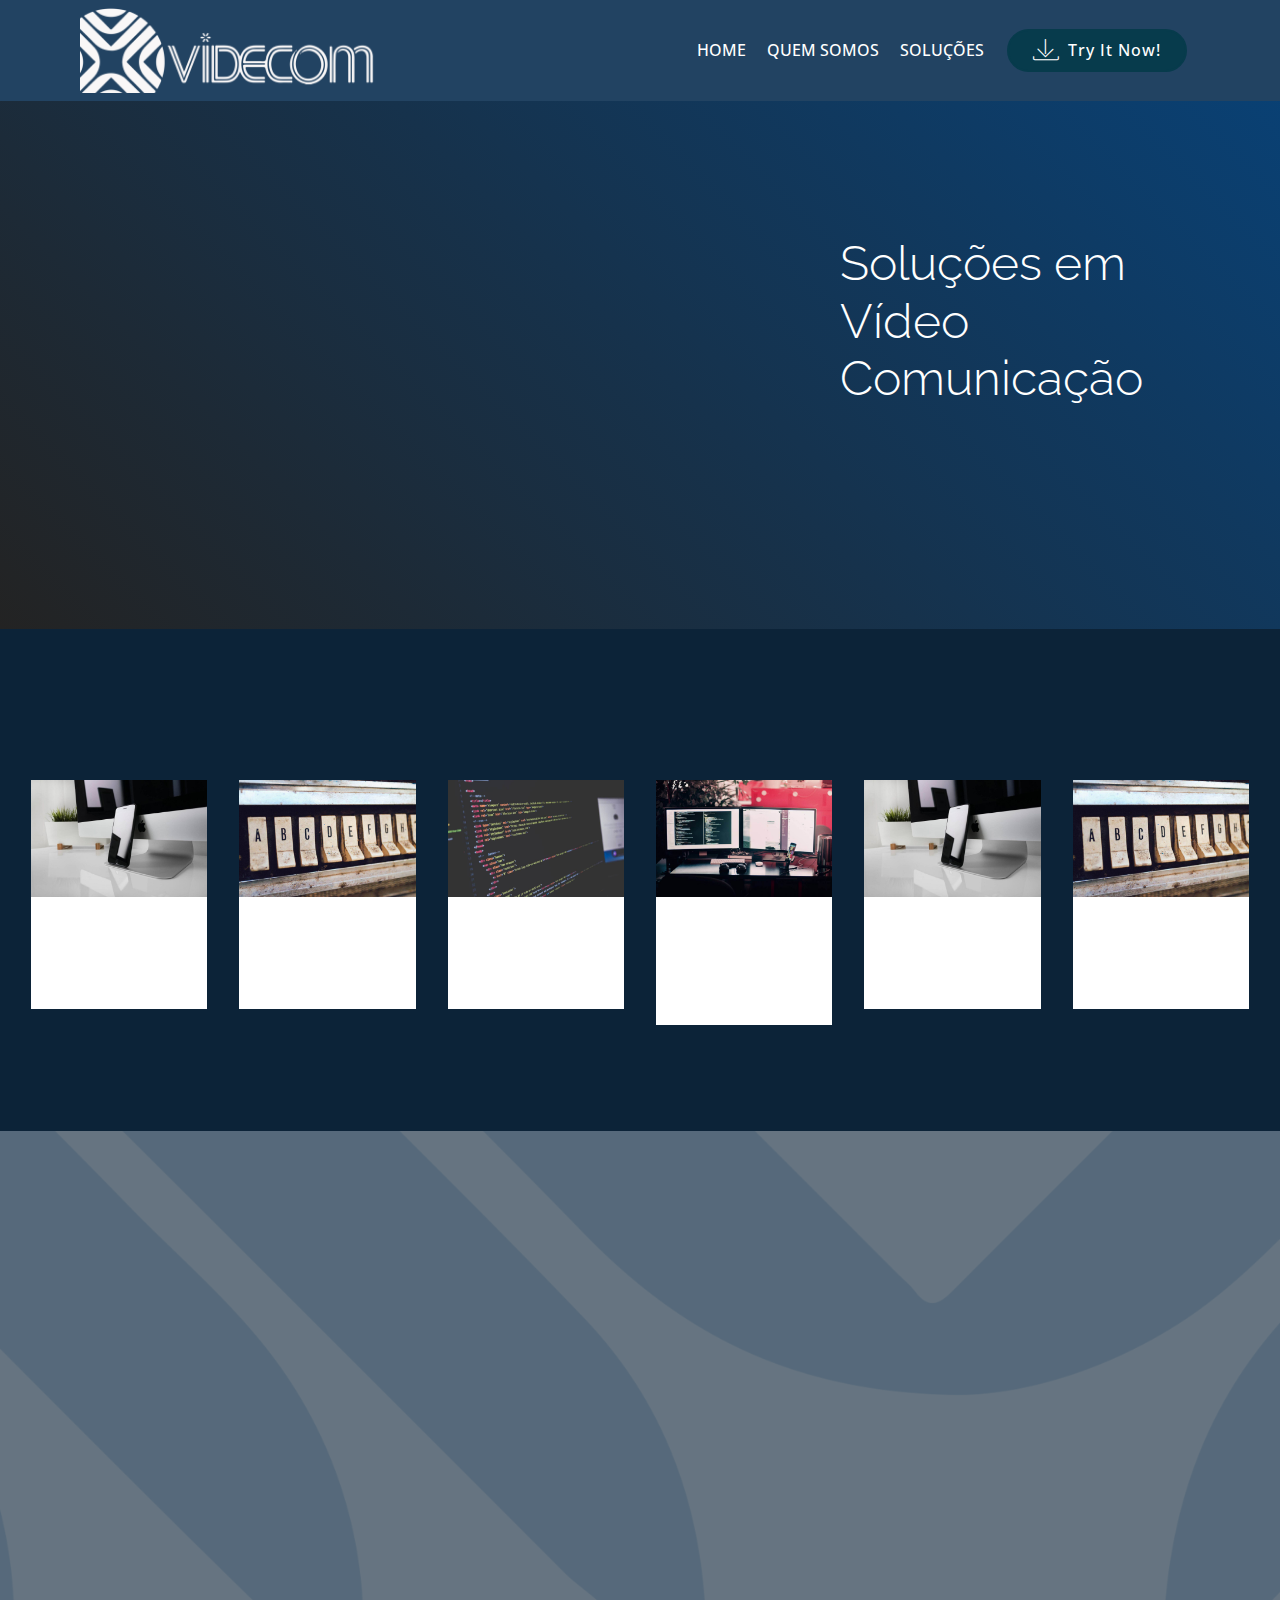
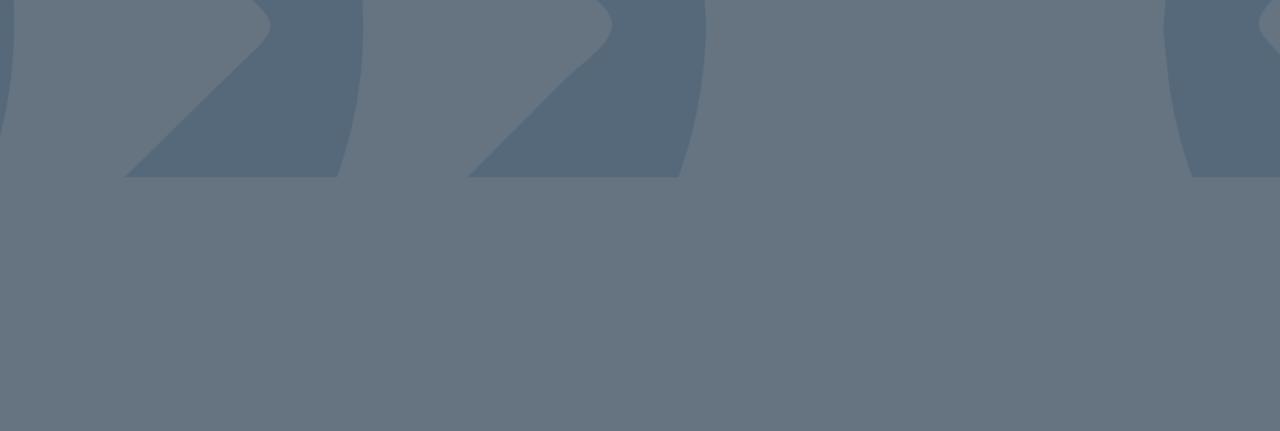
<file: index.html>
<!DOCTYPE html>
<html >
<head>
  <!-- Site made with Mobirise Website Builder v4.7.2, https://mobirise.com -->
  <meta charset="UTF-8">
  <meta http-equiv="X-UA-Compatible" content="IE=edge">
  <meta name="generator" content="Mobirise v4.7.2, mobirise.com">
  <meta name="viewport" content="width=device-width, initial-scale=1, minimum-scale=1">
  <link rel="shortcut icon" href="assets/images/title-white-614x176.png" type="image/x-icon">
  <meta name="description" content="">
  <title>Home</title>
  <link rel="stylesheet" href="assets/web/assets/mobirise-icons/mobirise-icons.css">
  <link rel="stylesheet" href="assets/tether/tether.min.css">
  <link rel="stylesheet" href="assets/bootstrap/css/bootstrap.min.css">
  <link rel="stylesheet" href="assets/bootstrap/css/bootstrap-grid.min.css">
  <link rel="stylesheet" href="assets/bootstrap/css/bootstrap-reboot.min.css">
  <link rel="stylesheet" href="assets/animatecss/animate.min.css">
  <link rel="stylesheet" href="assets/dropdown/css/style.css">
  <link rel="stylesheet" href="assets/theme/css/style.css">
  <link rel="stylesheet" href="assets/mobirise/css/mbr-additional.css" type="text/css">
  
  
  
</head>
<body>
  <section class="menu cid-qRFTMuPApS" once="menu" id="menu1-16">

    

    <nav class="navbar navbar-expand beta-menu navbar-dropdown align-items-center navbar-fixed-top navbar-toggleable-sm">
        <button class="navbar-toggler navbar-toggler-right" type="button" data-toggle="collapse" data-target="#navbarSupportedContent" aria-controls="navbarSupportedContent" aria-expanded="false" aria-label="Toggle navigation">
            <div class="hamburger">
                <span></span>
                <span></span>
                <span></span>
                <span></span>
            </div>
        </button>
        <div class="menu-logo">
            <div class="navbar-brand">
                <span class="navbar-logo">
                    <a href="index.html">
                         <img src="assets/images/title-white-614x176.png" alt="Mobirise" title="" style="height: 5.3rem;">
                    </a>
                </span>
                
            </div>
        </div>
        <div class="collapse navbar-collapse" id="navbarSupportedContent">
            <ul class="navbar-nav nav-dropdown" data-app-modern-menu="true"><li class="nav-item">
                    <a class="nav-link link text-white display-4" href="index.html">
                        
                        HOME</a>
                </li>
                <li class="nav-item">
                    <a class="nav-link link text-white display-4" href="https://mobirise.com">
                        
                        QUEM SOMOS</a>
                </li><li class="nav-item dropdown"><a class="nav-link link text-white display-4" href="index.html#features17-1c" aria-expanded="true">SOLUÇÕES</a></li></ul>
            <div class="navbar-buttons mbr-section-btn">
                <a class="btn btn-sm btn-primary display-4" href="https://mobirise.com">
                    <span class="mbri-save mbr-iconfont mbr-iconfont-btn "></span>
                    Try It Now!
                </a>
            </div>
        </div>
    </nav>
</section>

<section class="engine"><a href="https://mobirise.me/k">develop free website</a></section><section class="header7 cid-qRFTSMNWLb" id="header7-17">

    

    

    <div class="container">
        <div class="media-container-row">

            <div class="media-content align-right">
                <h1 class="mbr-section-title mbr-white pb-3 mbr-fonts-style display-1"><br><br>Soluções em Vídeo Comunicação</h1>
                <div class="mbr-section-text mbr-white pb-3">
                    
                </div>
                
            </div>

            <div class="mbr-figure" style="width: 200%;"><iframe class="mbr-embedded-video" src="https://player.vimeo.com/video/262092138?autoplay=0&amp;loop=0" width="1280" height="720" frameborder="0" allowfullscreen></iframe></div>

        </div>
    </div>
</section>

<section class="features17 cid-qRKYDvnV5L" id="features17-1c">
    
    

    
    <div class="container-fluid">
        <div class="media-container-row">
            <div class="card p-3 col-12 col-md-6 col-lg-2">
                <div class="card-wrapper">
                    <div class="card-img">
                        <a href="page1.html"><img src="assets/images/01.jpg" alt="Mobirise" title=""></a>
                    </div>
                    <div class="card-box">
                        <h4 class="card-title pb-3 mbr-fonts-style display-7">
                            Vídeo Corporativo</h4>
                        
                    </div>
                </div>
            </div>

            <div class="card p-3 col-12 col-md-6 col-lg-2">
                <div class="card-wrapper">
                    <div class="card-img">
                        <img src="assets/images/02.jpg" alt="Mobirise">
                    </div>
                    <div class="card-box">
                        <h4 class="card-title pb-3 mbr-fonts-style display-7">
                            Marketing &amp; Publicidade</h4>
                        
                    </div>
                </div>
            </div>

            <div class="card p-3 col-12 col-md-6 col-lg-2">
                <div class="card-wrapper">
                    <div class="card-img">
                        <img src="assets/images/03.jpg" alt="Mobirise">
                    </div>
                    <div class="card-box">
                        <h4 class="card-title pb-3 mbr-fonts-style display-7"><br>Animação<br></h4>
                        
                    </div>
                </div>
            </div>

            <div class="card p-3 col-12 col-md-6 col-lg-2">
                <div class="card-wrapper">
                    <div class="card-img">
                        <img src="assets/images/04.jpg" alt="Mobirise">
                    </div>
                    <div class="card-box">
                        <h4 class="card-title pb-3 mbr-fonts-style display-7">
                            Recursos Humanos -T&amp;D</h4>
                        
                    </div>
                </div>
            </div>
            <div class="card p-3 col-12 col-md-6 col-lg-2">
                <div class="card-wrapper">
                    <div class="card-img">
                        <img src="assets/images/011.jpg" alt="Mobirise">
                    </div>
                    <div class="card-box">
                        <h4 class="card-title pb-3 mbr-fonts-style display-7">
                            <br>Serviços<br></h4>
                        
                    </div>
                </div>
            </div>
            <div class="card p-3 col-12 col-md-6 col-lg-2">
                <div class="card-wrapper">
                    <div class="card-img">
                        <img src="assets/images/02.jpg" alt="Mobirise">
                    </div>
                    <div class="card-box">
                        <h4 class="card-title pb-3 mbr-fonts-style display-7">
                            Eventos &amp; Palestras</h4>
                        
                    </div>
                </div>
            </div>
        </div>
    </div>
</section>

<section class="cid-qRLqfV345P mbr-fullscreen mbr-parallax-background" id="header2-1i">

    

    <div class="mbr-overlay" style="opacity: 0.6; background-color: rgb(12, 35, 56);"></div>

    <div class="container align-center">
        <div class="row justify-content-md-center">
            <div class="mbr-white col-md-10">
                <h1 class="mbr-section-title mbr-bold pb-3 mbr-fonts-style display-1"><span style="font-weight: normal;">FALE CONOSCO</span></h1>
                <h3 class="mbr-section-subtitle align-center mbr-light pb-3 mbr-fonts-style display-5"><br><br><br>atendimento@videcom.com.br<br><br>11-3672-5088<br><br>Rua Horácio Vergueiro Rudge, 445<br>Casa Verde - São Paulo - SP<br><br></h3>
                
                
            </div>
        </div>
    </div>
    
</section>


  <script src="assets/web/assets/jquery/jquery.min.js"></script>
  <script src="assets/popper/popper.min.js"></script>
  <script src="assets/tether/tether.min.js"></script>
  <script src="assets/bootstrap/js/bootstrap.min.js"></script>
  <script src="assets/smoothscroll/smooth-scroll.js"></script>
  <script src="assets/touchswipe/jquery.touch-swipe.min.js"></script>
  <script src="assets/viewportchecker/jquery.viewportchecker.js"></script>
  <script src="assets/parallax/jarallax.min.js"></script>
  <script src="assets/dropdown/js/script.min.js"></script>
  <script src="assets/theme/js/script.js"></script>
  
  
 <div id="scrollToTop" class="scrollToTop mbr-arrow-up"><a style="text-align: center;"><i></i></a></div>
    <input name="animation" type="hidden">
  </body>
</html>
</file>
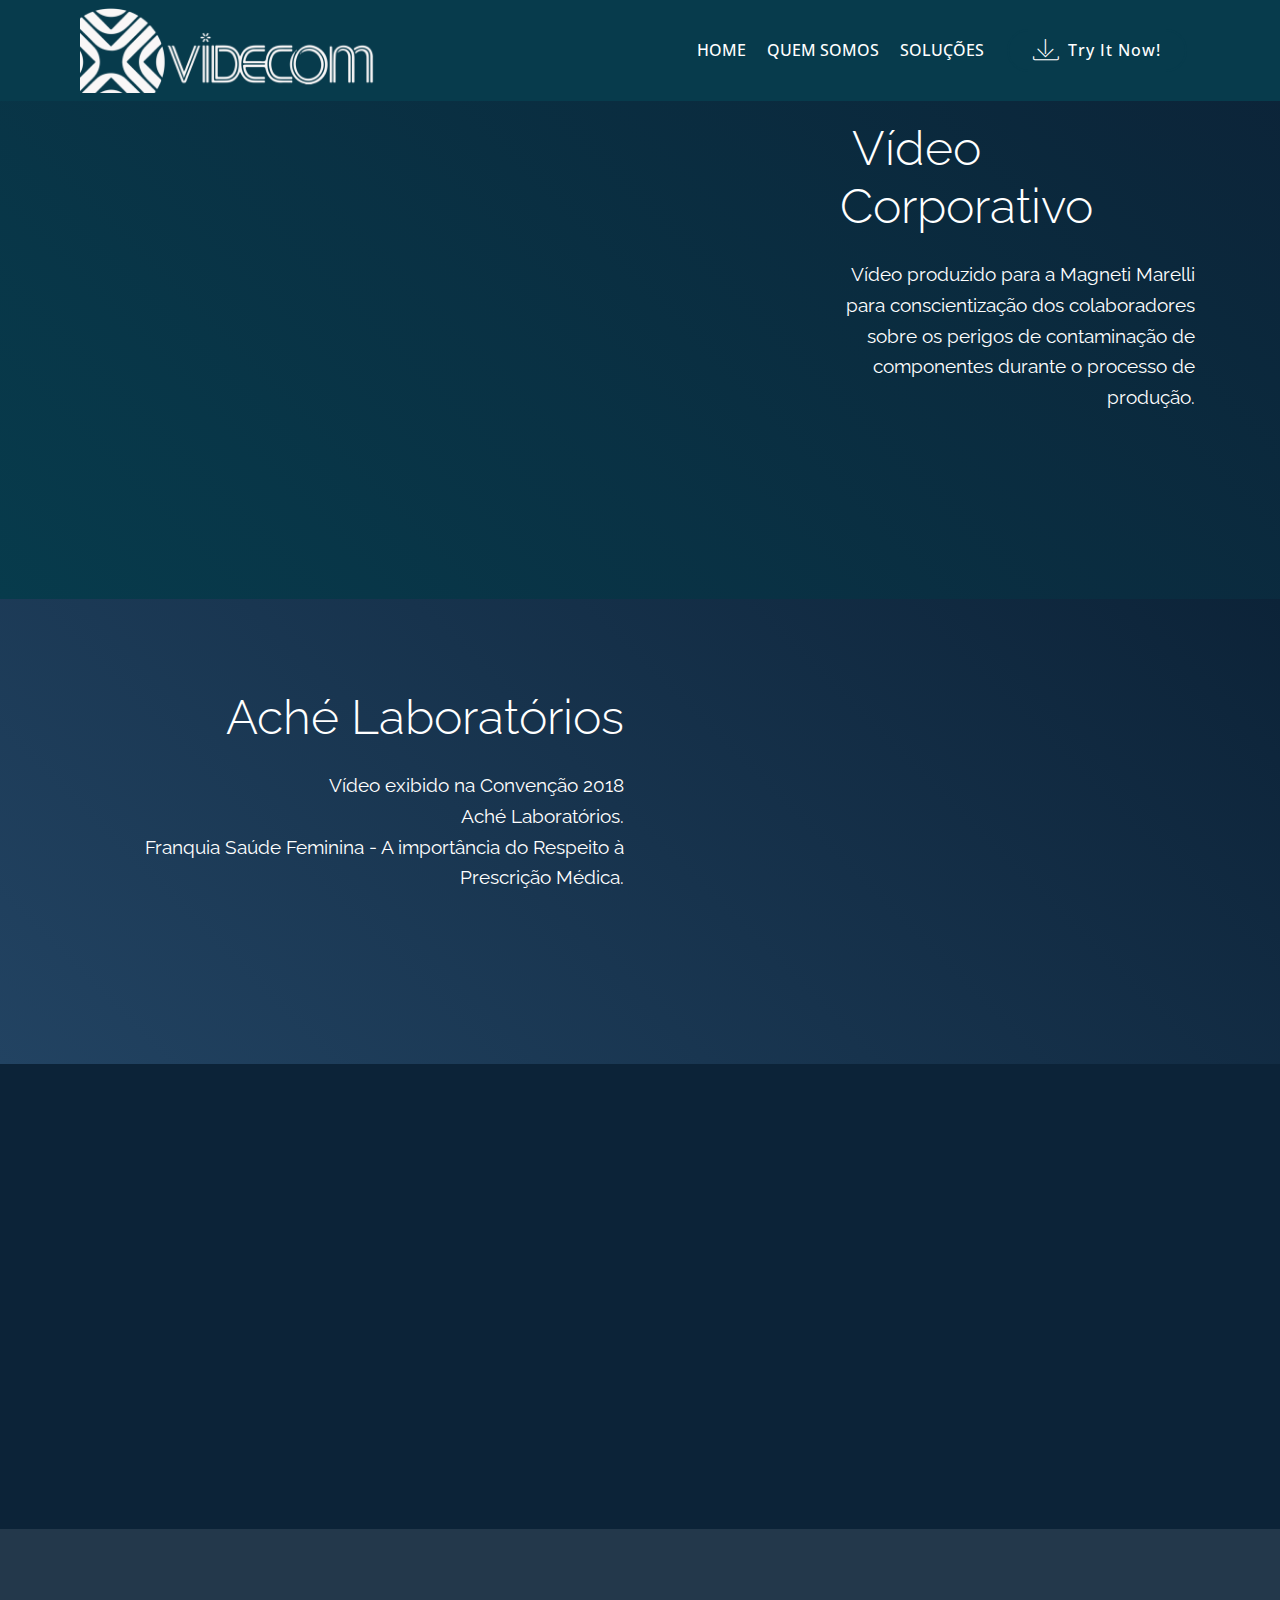
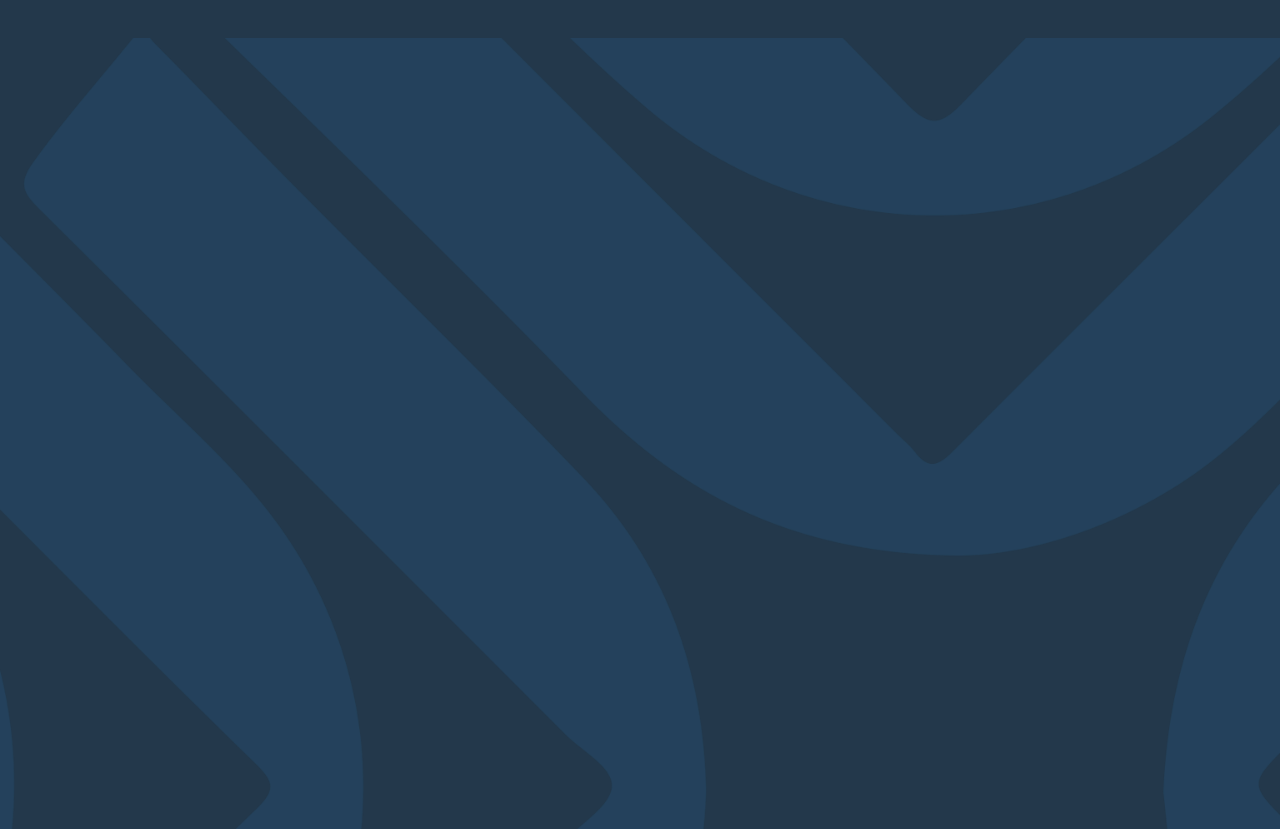
<file: page1.html>
<!DOCTYPE html>
<html >
<head>
  <!-- Site made with Mobirise Website Builder v4.7.2, https://mobirise.com -->
  <meta charset="UTF-8">
  <meta http-equiv="X-UA-Compatible" content="IE=edge">
  <meta name="generator" content="Mobirise v4.7.2, mobirise.com">
  <meta name="viewport" content="width=device-width, initial-scale=1, minimum-scale=1">
  <link rel="shortcut icon" href="assets/images/title-white-614x176.png" type="image/x-icon">
  <meta name="description" content="">
  <title>video corporativo</title>
  <link rel="stylesheet" href="assets/web/assets/mobirise-icons/mobirise-icons.css">
  <link rel="stylesheet" href="assets/tether/tether.min.css">
  <link rel="stylesheet" href="assets/bootstrap/css/bootstrap.min.css">
  <link rel="stylesheet" href="assets/bootstrap/css/bootstrap-grid.min.css">
  <link rel="stylesheet" href="assets/bootstrap/css/bootstrap-reboot.min.css">
  <link rel="stylesheet" href="assets/animatecss/animate.min.css">
  <link rel="stylesheet" href="assets/dropdown/css/style.css">
  <link rel="stylesheet" href="assets/theme/css/style.css">
  <link rel="stylesheet" href="assets/mobirise/css/mbr-additional.css" type="text/css">
  
  
  
</head>
<body>
  <section class="menu cid-qRLoej6viR" once="menu" id="menu1-1d">

    

    <nav class="navbar navbar-expand beta-menu navbar-dropdown align-items-center navbar-fixed-top navbar-toggleable-sm">
        <button class="navbar-toggler navbar-toggler-right" type="button" data-toggle="collapse" data-target="#navbarSupportedContent" aria-controls="navbarSupportedContent" aria-expanded="false" aria-label="Toggle navigation">
            <div class="hamburger">
                <span></span>
                <span></span>
                <span></span>
                <span></span>
            </div>
        </button>
        <div class="menu-logo">
            <div class="navbar-brand">
                <span class="navbar-logo">
                    <a href="index.html">
                         <img src="assets/images/title-white-614x176.png" alt="Mobirise" title="" style="height: 5.3rem;">
                    </a>
                </span>
                
            </div>
        </div>
        <div class="collapse navbar-collapse" id="navbarSupportedContent">
            <ul class="navbar-nav nav-dropdown" data-app-modern-menu="true"><li class="nav-item">
                    <a class="nav-link link text-white display-4" href="index.html">
                        
                        HOME</a>
                </li>
                <li class="nav-item">
                    <a class="nav-link link text-white display-4" href="https://mobirise.com">
                        
                        QUEM SOMOS</a>
                </li><li class="nav-item dropdown"><a class="nav-link link text-white display-4" href="index.html#features17-1c" aria-expanded="true">SOLUÇÕES</a></li></ul>
            <div class="navbar-buttons mbr-section-btn">
                <a class="btn btn-sm btn-primary display-4" href="https://mobirise.com">
                    <span class="mbri-save mbr-iconfont mbr-iconfont-btn "></span>
                    Try It Now!
                </a>
            </div>
        </div>
    </nav>
</section>

<section class="engine"><a href="https://mobirise.me/h">create a web page</a></section><section class="header7 cid-qRLoejWzTT" id="header7-1e">

    

    

    <div class="container">
        <div class="media-container-row">

            <div class="media-content align-right">
                <h1 class="mbr-section-title mbr-white pb-3 mbr-fonts-style display-1">&nbsp;Vídeo Corporativo</h1>
                <div class="mbr-section-text mbr-white pb-3">
                    <p class="mbr-text mbr-fonts-style display-5">Vídeo produzido para a Magneti Marelli para conscientização dos colaboradores sobre os perigos de contaminação de componentes durante o processo de produção.</p>
                </div>
                
            </div>

            <div class="mbr-figure" style="width: 200%;"><iframe class="mbr-embedded-video" src="https://player.vimeo.com/video/262092138?autoplay=0&amp;loop=0" width="1280" height="720" frameborder="0" allowfullscreen></iframe></div>

        </div>
    </div>
</section>

<section class="header7 cid-qRLwI7jtd2" id="header7-1o">

    

    

    <div class="container">
        <div class="media-container-row">

            <div class="media-content align-right">
                <h1 class="mbr-section-title mbr-white pb-3 mbr-fonts-style display-1">
                    Aché Laboratórios</h1>
                <div class="mbr-section-text mbr-white pb-3">
                    <p class="mbr-text mbr-fonts-style display-5">Vídeo exibido na Convenção 2018 
<br>Aché Laboratórios.
<br>Franquia Saúde Feminina - A importância do Respeito à Prescrição Médica.</p>
                </div>
                
            </div>

            <div class="mbr-figure" style="width: 100%;"><iframe class="mbr-embedded-video" src="https://player.vimeo.com/video/262092138?autoplay=0&amp;loop=0" width="1280" height="720" frameborder="0" allowfullscreen></iframe></div>

        </div>
    </div>
</section>

<section class="header7 cid-qRLxEYPqOW" id="header7-1p">

    

    

    <div class="container">
        <div class="media-container-row">

            <div class="media-content align-right">
                <h1 class="mbr-section-title mbr-white pb-3 mbr-fonts-style display-1">
                    Mastercard Pernambucanas</h1>
                <div class="mbr-section-text mbr-white pb-3">
                    <p class="mbr-text mbr-fonts-style display-5">
                        Vídeo promocional Cartão Mastercard Pernambucanas mostrando as vantagens do uso dessa ferramenta de compra, tanto para o cliente quanto para o colaborador.
                    </p>
                </div>
                
            </div>

            <div class="mbr-figure" style="width: 100%;"><iframe class="mbr-embedded-video" src="https://player.vimeo.com/video/262092138?autoplay=0&amp;loop=0" width="1280" height="720" frameborder="0" allowfullscreen></iframe></div>

        </div>
    </div>
</section>

<section class="cid-qRLqOfupU0 mbr-fullscreen mbr-parallax-background" id="header2-1j">

    

    <div class="mbr-overlay" style="opacity: 0.9; background-color: rgb(12, 35, 56);"></div>

    <div class="container align-center">
        <div class="row justify-content-md-center">
            <div class="mbr-white col-md-10">
                <h1 class="mbr-section-title mbr-bold pb-3 mbr-fonts-style display-1"><span style="font-weight: normal;">FALE CONOSCO</span></h1>
                <h3 class="mbr-section-subtitle align-center mbr-light pb-3 mbr-fonts-style display-5"><br><br><br>atendimento@videcom.com.br<br><br>11-3672-5088<br><br>Rua Horácio Vergueiro Rudge, 445<br>Casa Verde - São Paulo - SP<br><br></h3>
                
                
            </div>
        </div>
    </div>
    
</section>


  <script src="assets/web/assets/jquery/jquery.min.js"></script>
  <script src="assets/popper/popper.min.js"></script>
  <script src="assets/tether/tether.min.js"></script>
  <script src="assets/bootstrap/js/bootstrap.min.js"></script>
  <script src="assets/smoothscroll/smooth-scroll.js"></script>
  <script src="assets/touchswipe/jquery.touch-swipe.min.js"></script>
  <script src="assets/viewportchecker/jquery.viewportchecker.js"></script>
  <script src="assets/parallax/jarallax.min.js"></script>
  <script src="assets/dropdown/js/script.min.js"></script>
  <script src="assets/theme/js/script.js"></script>
  
  
 <div id="scrollToTop" class="scrollToTop mbr-arrow-up"><a style="text-align: center;"><i></i></a></div>
    <input name="animation" type="hidden">
  </body>
</html>
</file>
<file: assets/web/assets/mobirise-icons/mobirise-icons.css>
@font-face {
  font-family: 'MobiriseIcons';
  src:  url('mobirise-icons.eot?spat4u');
  src:  url('mobirise-icons.eot?spat4u#iefix') format('embedded-opentype'),
    url('mobirise-icons.ttf?spat4u') format('truetype'),
    url('mobirise-icons.woff?spat4u') format('woff'),
    url('mobirise-icons.svg?spat4u#MobiriseIcons') format('svg');
  font-weight: normal;
  font-style: normal;
}

[class^="mbri-"], [class*=" mbri-"] {
  /* use !important to prevent issues with browser extensions that change fonts */
  font-family: MobiriseIcons !important;
  speak: none;
  font-style: normal;
  font-weight: normal;
  font-variant: normal;
  text-transform: none;
  line-height: 1;

  /* Better Font Rendering =========== */
  -webkit-font-smoothing: antialiased;
  -moz-osx-font-smoothing: grayscale;
}

.mbri-add-submenu:before {
  content: "\e900";
}
.mbri-alert:before {
  content: "\e901";
}
.mbri-align-center:before {
  content: "\e902";
}
.mbri-align-justify:before {
  content: "\e903";
}
.mbri-align-left:before {
  content: "\e904";
}
.mbri-align-right:before {
  content: "\e905";
}
.mbri-android:before {
  content: "\e906";
}
.mbri-apple:before {
  content: "\e907";
}
.mbri-arrow-down:before {
  content: "\e908";
}
.mbri-arrow-next:before {
  content: "\e909";
}
.mbri-arrow-prev:before {
  content: "\e90a";
}
.mbri-arrow-up:before {
  content: "\e90b";
}
.mbri-bold:before {
  content: "\e90c";
}
.mbri-bookmark:before {
  content: "\e90d";
}
.mbri-bootstrap:before {
  content: "\e90e";
}
.mbri-briefcase:before {
  content: "\e90f";
}
.mbri-browse:before {
  content: "\e910";
}
.mbri-bulleted-list:before {
  content: "\e911";
}
.mbri-calendar:before {
  content: "\e912";
}
.mbri-camera:before {
  content: "\e913";
}
.mbri-cart-add:before {
  content: "\e914";
}
.mbri-cart-full:before {
  content: "\e915";
}
.mbri-cash:before {
  content: "\e916";
}
.mbri-change-style:before {
  content: "\e917";
}
.mbri-chat:before {
  content: "\e918";
}
.mbri-clock:before {
  content: "\e919";
}
.mbri-close:before {
  content: "\e91a";
}
.mbri-cloud:before {
  content: "\e91b";
}
.mbri-code:before {
  content: "\e91c";
}
.mbri-contact-form:before {
  content: "\e91d";
}
.mbri-credit-card:before {
  content: "\e91e";
}
.mbri-cursor-click:before {
  content: "\e91f";
}
.mbri-cust-feedback:before {
  content: "\e920";
}
.mbri-database:before {
  content: "\e921";
}
.mbri-delivery:before {
  content: "\e922";
}
.mbri-desktop:before {
  content: "\e923";
}
.mbri-devices:before {
  content: "\e924";
}
.mbri-down:before {
  content: "\e925";
}
.mbri-download:before {
  content: "\e989";
}
.mbri-drag-n-drop:before {
  content: "\e927";
}
.mbri-drag-n-drop2:before {
  content: "\e928";
}
.mbri-edit:before {
  content: "\e929";
}
.mbri-edit2:before {
  content: "\e92a";
}
.mbri-error:before {
  content: "\e92b";
}
.mbri-extension:before {
  content: "\e92c";
}
.mbri-features:before {
  content: "\e92d";
}
.mbri-file:before {
  content: "\e92e";
}
.mbri-flag:before {
  content: "\e92f";
}
.mbri-folder:before {
  content: "\e930";
}
.mbri-gift:before {
  content: "\e931";
}
.mbri-github:before {
  content: "\e932";
}
.mbri-globe:before {
  content: "\e933";
}
.mbri-globe-2:before {
  content: "\e934";
}
.mbri-growing-chart:before {
  content: "\e935";
}
.mbri-hearth:before {
  content: "\e936";
}
.mbri-help:before {
  content: "\e937";
}
.mbri-home:before {
  content: "\e938";
}
.mbri-hot-cup:before {
  content: "\e939";
}
.mbri-idea:before {
  content: "\e93a";
}
.mbri-image-gallery:before {
  content: "\e93b";
}
.mbri-image-slider:before {
  content: "\e93c";
}
.mbri-info:before {
  content: "\e93d";
}
.mbri-italic:before {
  content: "\e93e";
}
.mbri-key:before {
  content: "\e93f";
}
.mbri-laptop:before {
  content: "\e940";
}
.mbri-layers:before {
  content: "\e941";
}
.mbri-left-right:before {
  content: "\e942";
}
.mbri-left:before {
  content: "\e943";
}
.mbri-letter:before {
  content: "\e944";
}
.mbri-like:before {
  content: "\e945";
}
.mbri-link:before {
  content: "\e946";
}
.mbri-lock:before {
  content: "\e947";
}
.mbri-login:before {
  content: "\e948";
}
.mbri-logout:before {
  content: "\e949";
}
.mbri-magic-stick:before {
  content: "\e94a";
}
.mbri-map-pin:before {
  content: "\e94b";
}
.mbri-menu:before {
  content: "\e94c";
}
.mbri-mobile:before {
  content: "\e94d";
}
.mbri-mobile2:before {
  content: "\e94e";
}
.mbri-mobirise:before {
  content: "\e94f";
}
.mbri-more-horizontal:before {
  content: "\e950";
}
.mbri-more-vertical:before {
  content: "\e951";
}
.mbri-music:before {
  content: "\e952";
}
.mbri-new-file:before {
  content: "\e953";
}
.mbri-numbered-list:before {
  content: "\e954";
}
.mbri-opened-folder:before {
  content: "\e955";
}
.mbri-pages:before {
  content: "\e956";
}
.mbri-paper-plane:before {
  content: "\e957";
}
.mbri-paperclip:before {
  content: "\e958";
}
.mbri-photo:before {
  content: "\e959";
}
.mbri-photos:before {
  content: "\e95a";
}
.mbri-pin:before {
  content: "\e95b";
}
.mbri-play:before {
  content: "\e95c";
}
.mbri-plus:before {
  content: "\e95d";
}
.mbri-preview:before {
  content: "\e95e";
}
.mbri-print:before {
  content: "\e95f";
}
.mbri-protect:before {
  content: "\e960";
}
.mbri-question:before {
  content: "\e961";
}
.mbri-quote-left:before {
  content: "\e962";
}
.mbri-quote-right:before {
  content: "\e963";
}
.mbri-refresh:before {
  content: "\e964";
}
.mbri-responsive:before {
  content: "\e965";
}
.mbri-right:before {
  content: "\e966";
}
.mbri-rocket:before {
  content: "\e967";
}
.mbri-sad-face:before {
  content: "\e968";
}
.mbri-sale:before {
  content: "\e969";
}
.mbri-save:before {
  content: "\e96a";
}
.mbri-search:before {
  content: "\e96b";
}
.mbri-setting:before {
  content: "\e96c";
}
.mbri-setting2:before {
  content: "\e96d";
}
.mbri-setting3:before {
  content: "\e96e";
}
.mbri-share:before {
  content: "\e96f";
}
.mbri-shopping-bag:before {
  content: "\e970";
}
.mbri-shopping-basket:before {
  content: "\e971";
}
.mbri-shopping-cart:before {
  content: "\e972";
}
.mbri-sites:before {
  content: "\e973";
}
.mbri-smile-face:before {
  content: "\e974";
}
.mbri-speed:before {
  content: "\e975";
}
.mbri-star:before {
  content: "\e976";
}
.mbri-success:before {
  content: "\e977";
}
.mbri-sun:before {
  content: "\e978";
}
.mbri-sun2:before {
  content: "\e979";
}
.mbri-tablet:before {
  content: "\e97a";
}
.mbri-tablet-vertical:before {
  content: "\e97b";
}
.mbri-target:before {
  content: "\e97c";
}
.mbri-timer:before {
  content: "\e97d";
}
.mbri-to-ftp:before {
  content: "\e97e";
}
.mbri-to-local-drive:before {
  content: "\e97f";
}
.mbri-touch-swipe:before {
  content: "\e980";
}
.mbri-touch:before {
  content: "\e981";
}
.mbri-trash:before {
  content: "\e982";
}
.mbri-underline:before {
  content: "\e983";
}
.mbri-unlink:before {
  content: "\e984";
}
.mbri-unlock:before {
  content: "\e985";
}
.mbri-up-down:before {
  content: "\e986";
}
.mbri-up:before {
  content: "\e987";
}
.mbri-update:before {
  content: "\e988";
}
.mbri-upload:before {
 content: "\e926"; 
}
.mbri-user:before {
  content: "\e98a";
}
.mbri-user2:before {
  content: "\e98b";
}
.mbri-users:before {
  content: "\e98c";
}
.mbri-video:before {
  content: "\e98d";
}
.mbri-video-play:before {
  content: "\e98e";
}
.mbri-watch:before {
  content: "\e98f";
}
.mbri-website-theme:before {
  content: "\e990";
}
.mbri-wifi:before {
  content: "\e991";
}
.mbri-windows:before {
  content: "\e992";
}
.mbri-zoom-out:before {
  content: "\e993";
}
.mbri-redo:before {
  content: "\e994";
}
.mbri-undo:before {
  content: "\e995";
}
</file>
<file: assets/dropdown/css/style.css>
.navbar-dropdown {
  left: 0;
  padding: 0;
  position: absolute;
  right: 0;
  top: 0;
  transition: all 0.45s ease;
  z-index: 1030;
  background: #282828; }
  .navbar-dropdown .navbar-logo {
    margin-right: 0.8rem;
    transition: margin 0.3s ease-in-out;
    vertical-align: middle; }
    .navbar-dropdown .navbar-logo img {
      height: 3.125rem;
      transition: all 0.3s ease-in-out; }
    .navbar-dropdown .navbar-logo.mbr-iconfont {
      font-size: 3.125rem;
      line-height: 3.125rem; }
  .navbar-dropdown .navbar-caption {
    font-weight: 700;
    white-space: normal;
    vertical-align: -4px;
    line-height: 3.125rem !important; }
    .navbar-dropdown .navbar-caption, .navbar-dropdown .navbar-caption:hover {
      color: inherit;
      text-decoration: none; }
  .navbar-dropdown .mbr-iconfont + .navbar-caption {
    vertical-align: -1px; }
  .navbar-dropdown.navbar-fixed-top {
    position: fixed; }
  .navbar-dropdown .navbar-brand span {
    vertical-align: -4px; }
  .navbar-dropdown.bg-color.transparent {
    background: none; }
  .navbar-dropdown.navbar-short .navbar-brand {
    padding: 0.625rem 0; }
    .navbar-dropdown.navbar-short .navbar-brand span {
      vertical-align: -1px; }
  .navbar-dropdown.navbar-short .navbar-caption {
    line-height: 2.375rem !important;
    vertical-align: -2px; }
  .navbar-dropdown.navbar-short .navbar-logo {
    margin-right: 0.5rem; }
    .navbar-dropdown.navbar-short .navbar-logo img {
      height: 2.375rem; }
    .navbar-dropdown.navbar-short .navbar-logo.mbr-iconfont {
      font-size: 2.375rem;
      line-height: 2.375rem; }
  .navbar-dropdown.navbar-short .mbr-table-cell {
    height: 3.625rem; }
  .navbar-dropdown .navbar-close {
    left: 0.6875rem;
    position: fixed;
    top: 0.75rem;
    z-index: 1000; }
  .navbar-dropdown .hamburger-icon {
    content: "";
    display: inline-block;
    vertical-align: middle;
    width: 16px;
    -webkit-box-shadow: 0 -6px 0 1px #282828,0 0 0 1px #282828,0 6px 0 1px #282828;
    -moz-box-shadow: 0 -6px 0 1px #282828,0 0 0 1px #282828,0 6px 0 1px #282828;
    box-shadow: 0 -6px 0 1px #282828,0 0 0 1px #282828,0 6px 0 1px #282828; }

.dropdown-menu .dropdown-toggle[data-toggle="dropdown-submenu"]::after {
  border-bottom: 0.35em solid transparent;
  border-left: 0.35em solid;
  border-right: 0;
  border-top: 0.35em solid transparent;
  margin-left: 0.3rem; }

.dropdown-menu .dropdown-item:focus {
  outline: 0; }

.nav-dropdown {
  font-size: 0.75rem;
  font-weight: 500;
  height: auto !important; }
  .nav-dropdown .nav-btn {
    padding-left: 1rem; }
  .nav-dropdown .link {
    margin: .667em 1.667em;
    font-weight: 500;
    padding: 0;
    transition: color .2s ease-in-out; }
    .nav-dropdown .link.dropdown-toggle {
      margin-right: 2.583em; }
      .nav-dropdown .link.dropdown-toggle::after {
        margin-left: .25rem;
        border-top: 0.35em solid;
        border-right: 0.35em solid transparent;
        border-left: 0.35em solid transparent;
        border-bottom: 0; }
      .nav-dropdown .link.dropdown-toggle[aria-expanded="true"] {
        margin: 0;
        padding: 0.667em 3.263em  0.667em 1.667em; }
  .nav-dropdown .link::after,
  .nav-dropdown .dropdown-item::after {
    color: inherit; }
  .nav-dropdown .btn {
    font-size: 0.75rem;
    font-weight: 700;
    letter-spacing: 0;
    margin-bottom: 0;
    padding-left: 1.25rem;
    padding-right: 1.25rem; }
  .nav-dropdown .dropdown-menu {
    border-radius: 0;
    border: 0;
    left: 0;
    margin: 0;
    padding-bottom: 1.25rem;
    padding-top: 1.25rem;
    position: relative; }
  .nav-dropdown .dropdown-submenu {
    margin-left: 0.125rem;
    top: 0; }
  .nav-dropdown .dropdown-item {
    font-weight: 500;
    line-height: 2;
    padding: 0.3846em 4.615em 0.3846em 1.5385em;
    position: relative;
    transition: color .2s ease-in-out, background-color .2s ease-in-out; }
    .nav-dropdown .dropdown-item::after {
      margin-top: -0.3077em;
      position: absolute;
      right: 1.1538em;
      top: 50%; }
    .nav-dropdown .dropdown-item:focus, .nav-dropdown .dropdown-item:hover {
      background: none; }

@media (max-width: 767px) {
  .nav-dropdown.navbar-toggleable-sm {
    bottom: 0;
    display: none;
    left: 0;
    overflow-x: hidden;
    position: fixed;
    top: 0;
    transform: translateX(-100%);
    -ms-transform: translateX(-100%);
    -webkit-transform: translateX(-100%);
    width: 18.75rem;
    z-index: 999; } }
.nav-dropdown.navbar-toggleable-xl {
  bottom: 0;
  display: none;
  left: 0;
  overflow-x: hidden;
  position: fixed;
  top: 0;
  transform: translateX(-100%);
  -ms-transform: translateX(-100%);
  -webkit-transform: translateX(-100%);
  width: 18.75rem;
  z-index: 999; }

.nav-dropdown-sm {
  display: block !important;
  overflow-x: hidden;
  overflow: auto;
  padding-top: 3.875rem; }
  .nav-dropdown-sm::after {
    content: "";
    display: block;
    height: 3rem;
    width: 100%; }
  .nav-dropdown-sm.collapse.in ~ .navbar-close {
    display: block !important; }
  .nav-dropdown-sm.collapsing, .nav-dropdown-sm.collapse.in {
    transform: translateX(0);
    -ms-transform: translateX(0);
    -webkit-transform: translateX(0);
    transition: all 0.25s ease-out;
    -webkit-transition: all 0.25s ease-out;
    background: #282828; }
  .nav-dropdown-sm.collapsing[aria-expanded="false"] {
    transform: translateX(-100%);
    -ms-transform: translateX(-100%);
    -webkit-transform: translateX(-100%); }
  .nav-dropdown-sm .nav-item {
    display: block;
    margin-left: 0 !important;
    padding-left: 0; }
  .nav-dropdown-sm .link,
  .nav-dropdown-sm .dropdown-item {
    border-top: 1px dotted rgba(255, 255, 255, 0.1);
    font-size: 0.8125rem;
    line-height: 1.6;
    margin: 0 !important;
    padding: 0.875rem 2.4rem 0.875rem 1.5625rem !important;
    position: relative;
    white-space: normal; }
    .nav-dropdown-sm .link:focus, .nav-dropdown-sm .link:hover,
    .nav-dropdown-sm .dropdown-item:focus,
    .nav-dropdown-sm .dropdown-item:hover {
      background: rgba(0, 0, 0, 0.2) !important;
      color: #c0a375; }
  .nav-dropdown-sm .nav-btn {
    position: relative;
    padding: 1.5625rem 1.5625rem 0 1.5625rem; }
    .nav-dropdown-sm .nav-btn::before {
      border-top: 1px dotted rgba(255, 255, 255, 0.1);
      content: "";
      left: 0;
      position: absolute;
      top: 0;
      width: 100%; }
    .nav-dropdown-sm .nav-btn + .nav-btn {
      padding-top: 0.625rem; }
      .nav-dropdown-sm .nav-btn + .nav-btn::before {
        display: none; }
  .nav-dropdown-sm .btn {
    padding: 0.625rem 0; }
  .nav-dropdown-sm .dropdown-toggle[data-toggle="dropdown-submenu"]::after {
    margin-left: .25rem;
    border-top: 0.35em solid;
    border-right: 0.35em solid transparent;
    border-left: 0.35em solid transparent;
    border-bottom: 0; }
  .nav-dropdown-sm .dropdown-toggle[data-toggle="dropdown-submenu"][aria-expanded="true"]::after {
    border-top: 0;
    border-right: 0.35em solid transparent;
    border-left: 0.35em solid transparent;
    border-bottom: 0.35em solid; }
  .nav-dropdown-sm .dropdown-menu {
    margin: 0;
    padding: 0;
    position: relative;
    top: 0;
    left: 0;
    width: 100%;
    border: 0;
    float: none;
    border-radius: 0;
    background: none; }
  .nav-dropdown-sm .dropdown-submenu {
    left: 100%;
    margin-left: 0.125rem;
    margin-top: -1.25rem;
    top: 0; }

.navbar-toggleable-sm .nav-dropdown .dropdown-menu {
  position: absolute; }

.navbar-toggleable-sm .nav-dropdown .dropdown-submenu {
  left: 100%;
  margin-left: 0.125rem;
  margin-top: -1.25rem;
  top: 0; }

.navbar-toggleable-sm.opened .nav-dropdown .dropdown-menu {
  position: relative; }

.navbar-toggleable-sm.opened .nav-dropdown .dropdown-submenu {
  left: 0;
  margin-left: 00rem;
  margin-top: 0rem;
  top: 0; }

.is-builder .nav-dropdown.collapsing {
  transition: none !important; }

/*# sourceMappingURL=style.css.map */
</file>
<file: assets/theme/css/style.css>
/*!
 * Mobirise v4 theme (https://mobirise.com/)
 * Copyright 2017 Mobirise
 */
section {
  background-color: #eeeeee; }

section,
.container,
.container-fluid {
  position: relative;
  word-wrap: break-word; }

a.mbr-iconfont:hover {
  text-decoration: none; }

.article .lead p, .article .lead ul, .article .lead ol, .article .lead pre, .article .lead blockquote {
  margin-bottom: 0; }

a {
  font-style: normal;
  font-weight: 400;
  cursor: pointer; }
  a, a:hover {
    text-decoration: none; }

figure {
  margin-bottom: 0; }

body {
  color: #232323; }

h1, h2, h3, h4, h5, h6,
.h1, .h2, .h3, .h4, .h5, .h6,
.display-1, .display-2, .display-3, .display-4 {
  line-height: 1;
  word-break: break-word;
  word-wrap: break-word; }

b, strong {
  font-weight: bold; }

blockquote {
  padding: 10px 0 10px 20px;
  position: relative;
  border-left: 2px solid;
  border-color: #ff3366; }

input:-webkit-autofill, input:-webkit-autofill:hover, input:-webkit-autofill:focus, input:-webkit-autofill:active {
  transition-delay: 9999s;
  transition-property: background-color, color; }

textarea[type="hidden"] {
  display: none; }

body {
  position: relative; }

section {
  background-position: 50% 50%;
  background-repeat: no-repeat;
  background-size: cover; }
  section .mbr-background-video,
  section .mbr-background-video-preview {
    position: absolute;
    bottom: 0;
    left: 0;
    right: 0;
    top: 0; }

.hidden {
  visibility: hidden; }

.mbr-z-index20 {
  z-index: 20; }

/*! Base colors */
.mbr-white {
  color: #ffffff; }

.mbr-black {
  color: #000000; }

.mbr-bg-white {
  background-color: #ffffff; }

.mbr-bg-black {
  background-color: #000000; }

/*! Text-aligns */
.align-left {
  text-align: left; }

.align-center {
  text-align: center; }

.align-right {
  text-align: right; }

@media (max-width: 767px) {
  .align-left, .align-center, .align-right, .mbr-section-btn, .mbr-section-title {
    text-align: center; } }
/*! Font-weight  */
.mbr-light {
  font-weight: 300; }

.mbr-regular {
  font-weight: 400; }

.mbr-semibold {
  font-weight: 500; }

.mbr-bold {
  font-weight: 700; }

/*! Media  */
.media-size-item {
  -webkit-flex: 1 1 auto;
  -moz-flex: 1 1 auto;
  -ms-flex: 1 1 auto;
  -o-flex: 1 1 auto;
  flex: 1 1 auto; }

.media-content {
  -webkit-flex-basis: 100%;
  flex-basis: 100%; }

.media-container-row {
  display: -ms-flexbox;
  display: -webkit-flex;
  display: flex;
  -webkit-flex-direction: row;
  -ms-flex-direction: row;
  flex-direction: row;
  -webkit-flex-wrap: wrap;
  -ms-flex-wrap: wrap;
  flex-wrap: wrap;
  -webkit-justify-content: center;
  -ms-flex-pack: center;
  justify-content: center;
  -webkit-align-content: center;
  -ms-flex-line-pack: center;
  align-content: center;
  -webkit-align-items: start;
  -ms-flex-align: start;
  align-items: start; }
  .media-container-row .media-size-item {
    width: 400px; }

.media-container-column {
  display: -ms-flexbox;
  display: -webkit-flex;
  display: flex;
  -webkit-flex-direction: column;
  -ms-flex-direction: column;
  flex-direction: column;
  -webkit-flex-wrap: wrap;
  -ms-flex-wrap: wrap;
  flex-wrap: wrap;
  -webkit-justify-content: center;
  -ms-flex-pack: center;
  justify-content: center;
  -webkit-align-content: center;
  -ms-flex-line-pack: center;
  align-content: center;
  -webkit-align-items: stretch;
  -ms-flex-align: stretch;
  align-items: stretch; }
  .media-container-column > * {
    width: 100%; }

@media (min-width: 992px) {
  .media-container-row {
    -webkit-flex-wrap: nowrap;
    -ms-flex-wrap: nowrap;
    flex-wrap: nowrap; } }
figure {
  overflow: hidden; }

figure[mbr-media-size] {
  transition: width 0.1s; }

.mbr-figure img, .mbr-figure iframe {
  display: block;
  width: 100%; }

.card {
  background-color: transparent;
  border: none; }

.card-img {
  text-align: center;
  flex-shrink: 0; }

.media {
  max-width: 100%;
  margin: 0 auto; }

.mbr-figure {
  -ms-flex-item-align: center;
  -ms-grid-row-align: center;
  -webkit-align-self: center;
  align-self: center; }

.media-container > div {
  max-width: 100%; }

.mbr-figure img, .card-img img {
  width: 100%; }

@media (max-width: 991px) {
  .media-size-item {
    width: auto !important; }

  .media {
    width: auto; }

  .mbr-figure {
    width: 100% !important; } }
/*! Buttons */
.mbr-section-btn {
  margin-left: -.25rem;
  margin-right: -.25rem;
  font-size: 0; }

nav .mbr-section-btn {
  margin-left: 0rem;
  margin-right: 0rem; }

/*! Btn icon margin */
.btn .mbr-iconfont, .btn.btn-sm .mbr-iconfont {
  cursor: pointer;
  margin-right: 0.5rem; }

.btn.btn-md .mbr-iconfont, .btn.btn-md .mbr-iconfont {
  margin-right: 0.8rem; }

.mbr-regular {
  font-weight: 400; }

.mbr-semibold {
  font-weight: 500; }

.mbr-bold {
  font-weight: 700; }

[type="submit"] {
  -webkit-appearance: none; }

/*! Full-screen */
.mbr-fullscreen .mbr-overlay {
  min-height: 100vh; }

.mbr-fullscreen {
  display: flex;
  display: -webkit-flex;
  display: -moz-flex;
  display: -ms-flex;
  display: -o-flex;
  align-items: center;
  -webkit-align-items: center;
  min-height: 100vh;
  padding-top: 3rem;
  padding-bottom: 3rem; }

/*! Map */
.map {
  height: 25rem;
  position: relative; }
  .map iframe {
    width: 100%;
    height: 100%; }

/* Form */
.form-asterisk {
  font-family: initial;
  position: absolute;
  top: -2px;
  font-weight: normal; }

/*! Scroll to top arrow */
.mbr-arrow-up {
  bottom: 25px;
  right: 90px;
  position: fixed;
  text-align: right;
  z-index: 5000;
  color: #ffffff;
  font-size: 32px;
  transform: rotate(180deg);
  -webkit-transform: rotate(180deg); }

.mbr-arrow-up a {
  background: rgba(0, 0, 0, 0.2);
  border-radius: 3px;
  color: #fff;
  display: inline-block;
  height: 60px;
  width: 60px;
  outline-style: none !important;
  position: relative;
  text-decoration: none;
  transition: all .3s ease-in-out;
  cursor: pointer;
  text-align: center; }
  .mbr-arrow-up a:hover {
    background-color: rgba(0, 0, 0, 0.4); }
  .mbr-arrow-up a i {
    line-height: 60px; }

.mbr-arrow-up-icon {
  display: block;
  color: #fff; }

.mbr-arrow-up-icon::before {
  content: "\203a";
  display: inline-block;
  font-family: serif;
  font-size: 32px;
  line-height: 1;
  font-style: normal;
  position: relative;
  top: 6px;
  left: -4px;
  -webkit-transform: rotate(-90deg);
  transform: rotate(-90deg); }

/*! Arrow Down */
.mbr-arrow {
  position: absolute;
  bottom: 45px;
  left: 50%;
  width: 60px;
  height: 60px;
  cursor: pointer;
  background-color: rgba(80, 80, 80, 0.5);
  border-radius: 50%;
  -webkit-transform: translateX(-50%);
  transform: translateX(-50%); }
  .mbr-arrow > a {
    display: inline-block;
    text-decoration: none;
    outline-style: none;
    -webkit-animation: arrowdown 1.7s ease-in-out infinite;
    animation: arrowdown 1.7s ease-in-out infinite; }
    .mbr-arrow > a > i {
      position: absolute;
      top: -2px;
      left: 15px;
      font-size: 2rem; }

@keyframes arrowdown {
  0% {
    transform: translateY(0px);
    -webkit-transform: translateY(0px); }
  50% {
    transform: translateY(-5px);
    -webkit-transform: translateY(-5px); }
  100% {
    transform: translateY(0px);
    -webkit-transform: translateY(0px); } }
@-webkit-keyframes arrowdown {
  0% {
    transform: translateY(0px);
    -webkit-transform: translateY(0px); }
  50% {
    transform: translateY(-5px);
    -webkit-transform: translateY(-5px); }
  100% {
    transform: translateY(0px);
    -webkit-transform: translateY(0px); } }
@media (max-width: 500px) {
  .mbr-arrow-up {
    left: 50%;
    right: auto;
    transform: translateX(-50%) rotate(180deg);
    -webkit-transform: translateX(-50%) rotate(180deg); } }
/*Gradients animation*/
@keyframes gradient-animation {
  from {
    background-position: 0% 100%;
    animation-timing-function: ease-in-out; }
  to {
    background-position: 100% 0%;
    animation-timing-function: ease-in-out; } }
@-webkit-keyframes gradient-animation {
  from {
    background-position: 0% 100%;
    animation-timing-function: ease-in-out; }
  to {
    background-position: 100% 0%;
    animation-timing-function: ease-in-out; } }
.bg-gradient {
  background-size: 200% 200%;
  animation: gradient-animation 5s infinite alternate;
  -webkit-animation: gradient-animation 5s infinite alternate; }

.menu .navbar-brand {
  display: -webkit-flex; }
  .menu .navbar-brand span {
    display: flex;
    display: -webkit-flex; }
  .menu .navbar-brand .navbar-caption-wrap {
    display: -webkit-flex; }
  .menu .navbar-brand .navbar-logo img {
    display: -webkit-flex; }
@media (min-width: 768px) and (max-width: 991px) {
  .menu .navbar-toggleable-sm .navbar-nav {
    display: -webkit-box;
    display: -webkit-flex;
    display: -ms-flexbox; } }
@media (min-width: 992px) {
  .menu .navbar-nav.nav-dropdown {
    display: -webkit-flex; }
  .menu .navbar-toggleable-sm .navbar-collapse {
    display: -webkit-flex !important; } }

/*# sourceMappingURL=style.css.map */
.engine {
	position: absolute;
	text-indent: -2400px;
	text-align: center;
	padding: 0;
	top: 0;
	left: -2400px;
}
</file>
<file: assets/mobirise/css/mbr-additional.css>
@import url(https://fonts.googleapis.com/css?family=Raleway:100,100i,200,200i,300,300i,400,400i,500,500i,600,600i,700,700i,800,800i,900,900i);
@import url(https://fonts.googleapis.com/css?family=Open+Sans:300,300i,400,400i,600,600i,700,700i,800,800i);





body {
  font-style: normal;
  line-height: 1.5;
}
.mbr-section-title {
  font-style: normal;
  line-height: 1.2;
}
.mbr-section-subtitle {
  line-height: 1.3;
}
.mbr-text {
  font-style: normal;
  line-height: 1.6;
}
.display-1 {
  font-family: 'Raleway', sans-serif;
  font-size: 3rem;
}
.display-1 > .mbr-iconfont {
  font-size: 4.8rem;
}
.display-2 {
  font-family: 'Open Sans', sans-serif;
  font-size: 3rem;
}
.display-2 > .mbr-iconfont {
  font-size: 4.8rem;
}
.display-4 {
  font-family: 'Open Sans', sans-serif;
  font-size: 1rem;
}
.display-4 > .mbr-iconfont {
  font-size: 1.6rem;
}
.display-5 {
  font-family: 'Raleway', sans-serif;
  font-size: 1.2rem;
}
.display-5 > .mbr-iconfont {
  font-size: 1.92rem;
}
.display-7 {
  font-family: 'Raleway', sans-serif;
  font-size: 1rem;
}
.display-7 > .mbr-iconfont {
  font-size: 1.6rem;
}
/* ---- Fluid typography for mobile devices ---- */
/* 1.4 - font scale ratio ( bootstrap == 1.42857 ) */
/* 100vw - current viewport width */
/* (48 - 20)  48 == 48rem == 768px, 20 == 20rem == 320px(minimal supported viewport) */
/* 0.65 - min scale variable, may vary */
@media (max-width: 768px) {
  .display-1 {
    font-size: 2.4rem;
    font-size: calc( 1.7rem + (3 - 1.7) * ((100vw - 20rem) / (48 - 20)));
    line-height: calc( 1.4 * (1.7rem + (3 - 1.7) * ((100vw - 20rem) / (48 - 20))));
  }
  .display-2 {
    font-size: 2.4rem;
    font-size: calc( 1.7rem + (3 - 1.7) * ((100vw - 20rem) / (48 - 20)));
    line-height: calc( 1.4 * (1.7rem + (3 - 1.7) * ((100vw - 20rem) / (48 - 20))));
  }
  .display-4 {
    font-size: 0.8rem;
    font-size: calc( 1rem + (1 - 1) * ((100vw - 20rem) / (48 - 20)));
    line-height: calc( 1.4 * (1rem + (1 - 1) * ((100vw - 20rem) / (48 - 20))));
  }
  .display-5 {
    font-size: 0.96rem;
    font-size: calc( 1.07rem + (1.2 - 1.07) * ((100vw - 20rem) / (48 - 20)));
    line-height: calc( 1.4 * (1.07rem + (1.2 - 1.07) * ((100vw - 20rem) / (48 - 20))));
  }
}
/* Buttons */
.btn {
  font-weight: 500;
  border-width: 2px;
  font-style: normal;
  letter-spacing: 1px;
  margin: .4rem .8rem;
  white-space: normal;
  -webkit-transition: all 0.3s ease-in-out;
  -moz-transition: all 0.3s ease-in-out;
  transition: all 0.3s ease-in-out;
  padding: 1rem 3rem;
  border-radius: 3px;
  display: inline-flex;
  align-items: center;
  justify-content: center;
  word-break: break-word;
}
.btn-sm {
  font-weight: 500;
  letter-spacing: 1px;
  -webkit-transition: all 0.3s ease-in-out;
  -moz-transition: all 0.3s ease-in-out;
  transition: all 0.3s ease-in-out;
  padding: 0.6rem 1.5rem;
  border-radius: 3px;
}
.btn-md {
  font-weight: 500;
  letter-spacing: 1px;
  margin: .4rem .8rem !important;
  -webkit-transition: all 0.3s ease-in-out;
  -moz-transition: all 0.3s ease-in-out;
  transition: all 0.3s ease-in-out;
  padding: 1rem 3rem;
  border-radius: 3px;
}
.btn-lg {
  font-weight: 500;
  letter-spacing: 1px;
  margin: .4rem .8rem !important;
  -webkit-transition: all 0.3s ease-in-out;
  -moz-transition: all 0.3s ease-in-out;
  transition: all 0.3s ease-in-out;
  padding: 1.2rem 3.2rem;
  border-radius: 3px;
}
.bg-primary {
  background-color: #073b4c !important;
}
.bg-success {
  background-color: #f7ed4a !important;
}
.bg-info {
  background-color: #82786e !important;
}
.bg-warning {
  background-color: #b2ccd2 !important;
}
.bg-danger {
  background-color: #b1a374 !important;
}
.btn-primary,
.btn-primary:active {
  background-color: #073b4c !important;
  border-color: #073b4c !important;
  color: #ffffff !important;
}
.btn-primary:hover,
.btn-primary:focus,
.btn-primary.focus,
.btn-primary.active {
  color: #ffffff !important;
  background-color: #010506 !important;
  border-color: #010506 !important;
}
.btn-primary.disabled,
.btn-primary:disabled {
  color: #ffffff !important;
  background-color: #010506 !important;
  border-color: #010506 !important;
}
.btn-secondary,
.btn-secondary:active {
  background-color: #55b4d4 !important;
  border-color: #55b4d4 !important;
  color: #ffffff !important;
}
.btn-secondary:hover,
.btn-secondary:focus,
.btn-secondary.focus,
.btn-secondary.active {
  color: #ffffff !important;
  background-color: #2d8fb0 !important;
  border-color: #2d8fb0 !important;
}
.btn-secondary.disabled,
.btn-secondary:disabled {
  color: #ffffff !important;
  background-color: #2d8fb0 !important;
  border-color: #2d8fb0 !important;
}
.btn-info,
.btn-info:active {
  background-color: #82786e !important;
  border-color: #82786e !important;
  color: #ffffff !important;
}
.btn-info:hover,
.btn-info:focus,
.btn-info.focus,
.btn-info.active {
  color: #ffffff !important;
  background-color: #59524b !important;
  border-color: #59524b !important;
}
.btn-info.disabled,
.btn-info:disabled {
  color: #ffffff !important;
  background-color: #59524b !important;
  border-color: #59524b !important;
}
.btn-success,
.btn-success:active {
  background-color: #f7ed4a !important;
  border-color: #f7ed4a !important;
  color: #3f3c03 !important;
}
.btn-success:hover,
.btn-success:focus,
.btn-success.focus,
.btn-success.active {
  color: #3f3c03 !important;
  background-color: #eadd0a !important;
  border-color: #eadd0a !important;
}
.btn-success.disabled,
.btn-success:disabled {
  color: #3f3c03 !important;
  background-color: #eadd0a !important;
  border-color: #eadd0a !important;
}
.btn-warning,
.btn-warning:active {
  background-color: #b2ccd2 !important;
  border-color: #b2ccd2 !important;
  color: #ffffff !important;
}
.btn-warning:hover,
.btn-warning:focus,
.btn-warning.focus,
.btn-warning.active {
  color: #ffffff !important;
  background-color: #82acb6 !important;
  border-color: #82acb6 !important;
}
.btn-warning.disabled,
.btn-warning:disabled {
  color: #ffffff !important;
  background-color: #82acb6 !important;
  border-color: #82acb6 !important;
}
.btn-danger,
.btn-danger:active {
  background-color: #b1a374 !important;
  border-color: #b1a374 !important;
  color: #ffffff !important;
}
.btn-danger:hover,
.btn-danger:focus,
.btn-danger.focus,
.btn-danger.active {
  color: #ffffff !important;
  background-color: #8b7d4e !important;
  border-color: #8b7d4e !important;
}
.btn-danger.disabled,
.btn-danger:disabled {
  color: #ffffff !important;
  background-color: #8b7d4e !important;
  border-color: #8b7d4e !important;
}
.btn-white {
  color: #333333 !important;
}
.btn-white,
.btn-white:active {
  background-color: #ffffff !important;
  border-color: #ffffff !important;
  color: #808080 !important;
}
.btn-white:hover,
.btn-white:focus,
.btn-white.focus,
.btn-white.active {
  color: #808080 !important;
  background-color: #d9d9d9 !important;
  border-color: #d9d9d9 !important;
}
.btn-white.disabled,
.btn-white:disabled {
  color: #808080 !important;
  background-color: #d9d9d9 !important;
  border-color: #d9d9d9 !important;
}
.btn-black,
.btn-black:active {
  background-color: #333333 !important;
  border-color: #333333 !important;
  color: #ffffff !important;
}
.btn-black:hover,
.btn-black:focus,
.btn-black.focus,
.btn-black.active {
  color: #ffffff !important;
  background-color: #0d0d0d !important;
  border-color: #0d0d0d !important;
}
.btn-black.disabled,
.btn-black:disabled {
  color: #ffffff !important;
  background-color: #0d0d0d !important;
  border-color: #0d0d0d !important;
}
.btn-primary-outline,
.btn-primary-outline:active {
  background: none;
  border-color: #000000;
  color: #000000;
}
.btn-primary-outline:hover,
.btn-primary-outline:focus,
.btn-primary-outline.focus,
.btn-primary-outline.active {
  color: #ffffff;
  background-color: #073b4c;
  border-color: #073b4c;
}
.btn-primary-outline.disabled,
.btn-primary-outline:disabled {
  color: #ffffff !important;
  background-color: #073b4c !important;
  border-color: #073b4c !important;
}
.btn-secondary-outline,
.btn-secondary-outline:active {
  background: none;
  border-color: #277e9c;
  color: #277e9c;
}
.btn-secondary-outline:hover,
.btn-secondary-outline:focus,
.btn-secondary-outline.focus,
.btn-secondary-outline.active {
  color: #ffffff;
  background-color: #55b4d4;
  border-color: #55b4d4;
}
.btn-secondary-outline.disabled,
.btn-secondary-outline:disabled {
  color: #ffffff !important;
  background-color: #55b4d4 !important;
  border-color: #55b4d4 !important;
}
.btn-info-outline,
.btn-info-outline:active {
  background: none;
  border-color: #4b453f;
  color: #4b453f;
}
.btn-info-outline:hover,
.btn-info-outline:focus,
.btn-info-outline.focus,
.btn-info-outline.active {
  color: #ffffff;
  background-color: #82786e;
  border-color: #82786e;
}
.btn-info-outline.disabled,
.btn-info-outline:disabled {
  color: #ffffff !important;
  background-color: #82786e !important;
  border-color: #82786e !important;
}
.btn-success-outline,
.btn-success-outline:active {
  background: none;
  border-color: #d2c609;
  color: #d2c609;
}
.btn-success-outline:hover,
.btn-success-outline:focus,
.btn-success-outline.focus,
.btn-success-outline.active {
  color: #3f3c03;
  background-color: #f7ed4a;
  border-color: #f7ed4a;
}
.btn-success-outline.disabled,
.btn-success-outline:disabled {
  color: #3f3c03 !important;
  background-color: #f7ed4a !important;
  border-color: #f7ed4a !important;
}
.btn-warning-outline,
.btn-warning-outline:active {
  background: none;
  border-color: #72a1ac;
  color: #72a1ac;
}
.btn-warning-outline:hover,
.btn-warning-outline:focus,
.btn-warning-outline.focus,
.btn-warning-outline.active {
  color: #ffffff;
  background-color: #b2ccd2;
  border-color: #b2ccd2;
}
.btn-warning-outline.disabled,
.btn-warning-outline:disabled {
  color: #ffffff !important;
  background-color: #b2ccd2 !important;
  border-color: #b2ccd2 !important;
}
.btn-danger-outline,
.btn-danger-outline:active {
  background: none;
  border-color: #7a6e45;
  color: #7a6e45;
}
.btn-danger-outline:hover,
.btn-danger-outline:focus,
.btn-danger-outline.focus,
.btn-danger-outline.active {
  color: #ffffff;
  background-color: #b1a374;
  border-color: #b1a374;
}
.btn-danger-outline.disabled,
.btn-danger-outline:disabled {
  color: #ffffff !important;
  background-color: #b1a374 !important;
  border-color: #b1a374 !important;
}
.btn-black-outline,
.btn-black-outline:active {
  background: none;
  border-color: #000000;
  color: #000000;
}
.btn-black-outline:hover,
.btn-black-outline:focus,
.btn-black-outline.focus,
.btn-black-outline.active {
  color: #ffffff;
  background-color: #333333;
  border-color: #333333;
}
.btn-black-outline.disabled,
.btn-black-outline:disabled {
  color: #ffffff !important;
  background-color: #333333 !important;
  border-color: #333333 !important;
}
.btn-white-outline,
.btn-white-outline:active,
.btn-white-outline.active {
  background: none;
  border-color: #ffffff;
  color: #ffffff;
}
.btn-white-outline:hover,
.btn-white-outline:focus,
.btn-white-outline.focus {
  color: #333333;
  background-color: #ffffff;
  border-color: #ffffff;
}
.text-primary {
  color: #073b4c !important;
}
.text-secondary {
  color: #55b4d4 !important;
}
.text-success {
  color: #f7ed4a !important;
}
.text-info {
  color: #82786e !important;
}
.text-warning {
  color: #b2ccd2 !important;
}
.text-danger {
  color: #b1a374 !important;
}
.text-white {
  color: #ffffff !important;
}
.text-black {
  color: #000000 !important;
}
a.text-primary:hover,
a.text-primary:focus {
  color: #000000 !important;
}
a.text-secondary:hover,
a.text-secondary:focus {
  color: #277e9c !important;
}
a.text-success:hover,
a.text-success:focus {
  color: #d2c609 !important;
}
a.text-info:hover,
a.text-info:focus {
  color: #4b453f !important;
}
a.text-warning:hover,
a.text-warning:focus {
  color: #72a1ac !important;
}
a.text-danger:hover,
a.text-danger:focus {
  color: #7a6e45 !important;
}
a.text-white:hover,
a.text-white:focus {
  color: #b3b3b3 !important;
}
a.text-black:hover,
a.text-black:focus {
  color: #4d4d4d !important;
}
.alert-success {
  background-color: #70c770;
}
.alert-info {
  background-color: #82786e;
}
.alert-warning {
  background-color: #b2ccd2;
}
.alert-danger {
  background-color: #b1a374;
}
.mbr-section-btn a.btn:not(.btn-form) {
  border-radius: 100px;
}
.mbr-section-btn a.btn:not(.btn-form):hover,
.mbr-section-btn a.btn:not(.btn-form):focus {
  box-shadow: none !important;
}
.mbr-section-btn a.btn:not(.btn-form):hover,
.mbr-section-btn a.btn:not(.btn-form):focus {
  box-shadow: 0 10px 40px 0 rgba(0, 0, 0, 0.2) !important;
  -webkit-box-shadow: 0 10px 40px 0 rgba(0, 0, 0, 0.2) !important;
}
.mbr-gallery-filter li a {
  border-radius: 100px !important;
}
.mbr-gallery-filter li.active .btn {
  background-color: #073b4c;
  border-color: #073b4c;
  color: #ffffff;
}
.mbr-gallery-filter li.active .btn:focus {
  box-shadow: none;
}
.nav-tabs .nav-link {
  border-radius: 100px !important;
}
.btn-form {
  border-radius: 0;
}
.btn-form:hover {
  cursor: pointer;
}
a,
a:hover {
  color: #073b4c;
}
.mbr-plan-header.bg-primary .mbr-plan-subtitle,
.mbr-plan-header.bg-primary .mbr-plan-price-desc {
  color: #4ac6ee;
}
.mbr-plan-header.bg-success .mbr-plan-subtitle,
.mbr-plan-header.bg-success .mbr-plan-price-desc {
  color: #ffffff;
}
.mbr-plan-header.bg-info .mbr-plan-subtitle,
.mbr-plan-header.bg-info .mbr-plan-price-desc {
  color: #beb8b2;
}
.mbr-plan-header.bg-warning .mbr-plan-subtitle,
.mbr-plan-header.bg-warning .mbr-plan-price-desc {
  color: #ffffff;
}
.mbr-plan-header.bg-danger .mbr-plan-subtitle,
.mbr-plan-header.bg-danger .mbr-plan-price-desc {
  color: #dfd9c6;
}
/* Scroll to top button*/
#scrollToTop a {
  border-radius: 100px;
}
#scrollToTop a i:before {
  content: '';
  position: absolute;
  height: 40%;
  top: 25%;
  background: #fff;
  width: 2px;
  left: calc(50% - 1px);
}
#scrollToTop a i:after {
  content: '';
  position: absolute;
  display: block;
  border-top: 2px solid #fff;
  border-right: 2px solid #fff;
  width: 40%;
  height: 40%;
  left: 30%;
  bottom: 30%;
  transform: rotate(135deg);
}
/* Others*/
.note-check a[data-value=Rubik] {
  font-style: normal;
}
.mbr-arrow a {
  color: #ffffff;
}
@media (max-width: 767px) {
  .mbr-arrow {
    display: none;
  }
}
.form-control-label {
  position: relative;
  cursor: pointer;
  margin-bottom: .357em;
  padding: 0;
}
.alert {
  color: #ffffff;
  border-radius: 0;
  border: 0;
  font-size: .875rem;
  line-height: 1.5;
  margin-bottom: 1.875rem;
  padding: 1.25rem;
  position: relative;
}
.alert.alert-form::after {
  background-color: inherit;
  bottom: -7px;
  content: "";
  display: block;
  height: 14px;
  left: 50%;
  margin-left: -7px;
  position: absolute;
  transform: rotate(45deg);
  width: 14px;
}
.form-control {
  background-color: #f5f5f5;
  box-shadow: none;
  color: #565656;
  font-family: 'Raleway', sans-serif;
  font-size: 1rem;
  line-height: 1.43;
  min-height: 3.5em;
  padding: 1.07em .5em;
}
.form-control > .mbr-iconfont {
  font-size: 1.6rem;
}
.form-control,
.form-control:focus {
  border: 1px solid #e8e8e8;
}
.form-active .form-control:invalid {
  border-color: red;
}
.mbr-overlay {
  background-color: #000;
  bottom: 0;
  left: 0;
  opacity: .5;
  position: absolute;
  right: 0;
  top: 0;
  z-index: 0;
}
blockquote {
  font-style: italic;
  padding: 10px 0 10px 20px;
  font-size: 1.09rem;
  position: relative;
  border-color: #073b4c;
  border-width: 3px;
}
ul,
ol,
pre,
blockquote {
  margin-bottom: 2.3125rem;
}
pre {
  background: #f4f4f4;
  padding: 10px 24px;
  white-space: pre-wrap;
}
.inactive {
  -webkit-user-select: none;
  -moz-user-select: none;
  -ms-user-select: none;
  user-select: none;
  pointer-events: none;
  -webkit-user-drag: none;
  user-drag: none;
}
.mbr-section__comments .row {
  justify-content: center;
}
/* Forms */
.mbr-form .btn {
  margin: .4rem 0;
}
.mbr-form .input-group-btn a.btn {
  border-radius: 100px !important;
}
.mbr-form .input-group-btn a.btn:hover {
  box-shadow: 0 10px 40px 0 rgba(0, 0, 0, 0.2);
}
.mbr-form .input-group-btn button[type="submit"] {
  border-radius: 100px !important;
  padding: 1rem 3rem;
}
.mbr-form .input-group-btn button[type="submit"]:hover {
  box-shadow: 0 10px 40px 0 rgba(0, 0, 0, 0.2);
}
.form2 .form-control {
  border-top-left-radius: 100px;
  border-bottom-left-radius: 100px;
}
.form2 .input-group-btn a.btn {
  border-top-left-radius: 0 !important;
  border-bottom-left-radius: 0 !important;
}
.form2 .input-group-btn button[type="submit"] {
  border-top-left-radius: 0 !important;
  border-bottom-left-radius: 0 !important;
}
.form3 input[type="email"] {
  border-radius: 100px !important;
}
@media (max-width: 349px) {
  .form2 input[type="email"] {
    border-radius: 100px !important;
  }
  .form2 .input-group-btn a.btn {
    border-radius: 100px !important;
  }
  .form2 .input-group-btn button[type="submit"] {
    border-radius: 100px !important;
  }
}
@media (max-width: 767px) {
  .btn {
    font-size: .75rem !important;
  }
  .btn .mbr-iconfont {
    font-size: 1rem !important;
  }
}
/* Social block */
.btn-social {
  font-size: 20px;
  border-radius: 50%;
  padding: 0;
  width: 44px;
  height: 44px;
  line-height: 44px;
  text-align: center;
  position: relative;
  border: 2px solid #c0a375;
  border-color: #073b4c;
  color: #232323;
  cursor: pointer;
}
.btn-social i {
  top: 0;
  line-height: 44px;
  width: 44px;
}
.btn-social:hover {
  color: #fff;
  background: #073b4c;
}
.btn-social + .btn {
  margin-left: .1rem;
}
/* Footer */
.mbr-footer-content li::before,
.mbr-footer .mbr-contacts li::before {
  background: #073b4c;
}
.mbr-footer-content li a:hover,
.mbr-footer .mbr-contacts li a:hover {
  color: #073b4c;
}
.footer3 input[type="email"],
.footer4 input[type="email"] {
  border-radius: 100px !important;
}
.footer3 .input-group-btn a.btn,
.footer4 .input-group-btn a.btn {
  border-radius: 100px !important;
}
.footer3 .input-group-btn button[type="submit"],
.footer4 .input-group-btn button[type="submit"] {
  border-radius: 100px !important;
}
/* Headers*/
.header13 .form-inline input[type="email"],
.header14 .form-inline input[type="email"] {
  border-radius: 100px;
}
.header13 .form-inline input[type="text"],
.header14 .form-inline input[type="text"] {
  border-radius: 100px;
}
.header13 .form-inline input[type="tel"],
.header14 .form-inline input[type="tel"] {
  border-radius: 100px;
}
.header13 .form-inline a.btn,
.header14 .form-inline a.btn {
  border-radius: 100px;
}
.header13 .form-inline button,
.header14 .form-inline button {
  border-radius: 100px !important;
}
.offset-1 {
  margin-left: 8.33333%;
}
.offset-2 {
  margin-left: 16.66667%;
}
.offset-3 {
  margin-left: 25%;
}
.offset-4 {
  margin-left: 33.33333%;
}
.offset-5 {
  margin-left: 41.66667%;
}
.offset-6 {
  margin-left: 50%;
}
.offset-7 {
  margin-left: 58.33333%;
}
.offset-8 {
  margin-left: 66.66667%;
}
.offset-9 {
  margin-left: 75%;
}
.offset-10 {
  margin-left: 83.33333%;
}
.offset-11 {
  margin-left: 91.66667%;
}
@media (min-width: 576px) {
  .offset-sm-0 {
    margin-left: 0%;
  }
  .offset-sm-1 {
    margin-left: 8.33333%;
  }
  .offset-sm-2 {
    margin-left: 16.66667%;
  }
  .offset-sm-3 {
    margin-left: 25%;
  }
  .offset-sm-4 {
    margin-left: 33.33333%;
  }
  .offset-sm-5 {
    margin-left: 41.66667%;
  }
  .offset-sm-6 {
    margin-left: 50%;
  }
  .offset-sm-7 {
    margin-left: 58.33333%;
  }
  .offset-sm-8 {
    margin-left: 66.66667%;
  }
  .offset-sm-9 {
    margin-left: 75%;
  }
  .offset-sm-10 {
    margin-left: 83.33333%;
  }
  .offset-sm-11 {
    margin-left: 91.66667%;
  }
}
@media (min-width: 768px) {
  .offset-md-0 {
    margin-left: 0%;
  }
  .offset-md-1 {
    margin-left: 8.33333%;
  }
  .offset-md-2 {
    margin-left: 16.66667%;
  }
  .offset-md-3 {
    margin-left: 25%;
  }
  .offset-md-4 {
    margin-left: 33.33333%;
  }
  .offset-md-5 {
    margin-left: 41.66667%;
  }
  .offset-md-6 {
    margin-left: 50%;
  }
  .offset-md-7 {
    margin-left: 58.33333%;
  }
  .offset-md-8 {
    margin-left: 66.66667%;
  }
  .offset-md-9 {
    margin-left: 75%;
  }
  .offset-md-10 {
    margin-left: 83.33333%;
  }
  .offset-md-11 {
    margin-left: 91.66667%;
  }
}
@media (min-width: 992px) {
  .offset-lg-0 {
    margin-left: 0%;
  }
  .offset-lg-1 {
    margin-left: 8.33333%;
  }
  .offset-lg-2 {
    margin-left: 16.66667%;
  }
  .offset-lg-3 {
    margin-left: 25%;
  }
  .offset-lg-4 {
    margin-left: 33.33333%;
  }
  .offset-lg-5 {
    margin-left: 41.66667%;
  }
  .offset-lg-6 {
    margin-left: 50%;
  }
  .offset-lg-7 {
    margin-left: 58.33333%;
  }
  .offset-lg-8 {
    margin-left: 66.66667%;
  }
  .offset-lg-9 {
    margin-left: 75%;
  }
  .offset-lg-10 {
    margin-left: 83.33333%;
  }
  .offset-lg-11 {
    margin-left: 91.66667%;
  }
}
@media (min-width: 1200px) {
  .offset-xl-0 {
    margin-left: 0%;
  }
  .offset-xl-1 {
    margin-left: 8.33333%;
  }
  .offset-xl-2 {
    margin-left: 16.66667%;
  }
  .offset-xl-3 {
    margin-left: 25%;
  }
  .offset-xl-4 {
    margin-left: 33.33333%;
  }
  .offset-xl-5 {
    margin-left: 41.66667%;
  }
  .offset-xl-6 {
    margin-left: 50%;
  }
  .offset-xl-7 {
    margin-left: 58.33333%;
  }
  .offset-xl-8 {
    margin-left: 66.66667%;
  }
  .offset-xl-9 {
    margin-left: 75%;
  }
  .offset-xl-10 {
    margin-left: 83.33333%;
  }
  .offset-xl-11 {
    margin-left: 91.66667%;
  }
}
.navbar-toggler {
  -webkit-align-self: flex-start;
  -ms-flex-item-align: start;
  align-self: flex-start;
  padding: 0.25rem 0.75rem;
  font-size: 1.25rem;
  line-height: 1;
  background: transparent;
  border: 1px solid transparent;
  -webkit-border-radius: 0.25rem;
  border-radius: 0.25rem;
}
.navbar-toggler:focus,
.navbar-toggler:hover {
  text-decoration: none;
}
.navbar-toggler-icon {
  display: inline-block;
  width: 1.5em;
  height: 1.5em;
  vertical-align: middle;
  content: "";
  background: no-repeat center center;
  -webkit-background-size: 100% 100%;
  -o-background-size: 100% 100%;
  background-size: 100% 100%;
}
.navbar-toggler-left {
  position: absolute;
  left: 1rem;
}
.navbar-toggler-right {
  position: absolute;
  right: 1rem;
}
@media (max-width: 575px) {
  .navbar-toggleable .navbar-nav .dropdown-menu {
    position: static;
    float: none;
  }
  .navbar-toggleable > .container {
    padding-right: 0;
    padding-left: 0;
  }
}
@media (min-width: 576px) {
  .navbar-toggleable {
    -webkit-box-orient: horizontal;
    -webkit-box-direction: normal;
    -webkit-flex-direction: row;
    -ms-flex-direction: row;
    flex-direction: row;
    -webkit-flex-wrap: nowrap;
    -ms-flex-wrap: nowrap;
    flex-wrap: nowrap;
    -webkit-box-align: center;
    -webkit-align-items: center;
    -ms-flex-align: center;
    align-items: center;
  }
  .navbar-toggleable .navbar-nav {
    -webkit-box-orient: horizontal;
    -webkit-box-direction: normal;
    -webkit-flex-direction: row;
    -ms-flex-direction: row;
    flex-direction: row;
  }
  .navbar-toggleable .navbar-nav .nav-link {
    padding-right: .5rem;
    padding-left: .5rem;
  }
  .navbar-toggleable > .container {
    display: -webkit-box;
    display: -webkit-flex;
    display: -ms-flexbox;
    display: flex;
    -webkit-flex-wrap: nowrap;
    -ms-flex-wrap: nowrap;
    flex-wrap: nowrap;
    -webkit-box-align: center;
    -webkit-align-items: center;
    -ms-flex-align: center;
    align-items: center;
  }
  .navbar-toggleable .navbar-collapse {
    display: -webkit-box !important;
    display: -webkit-flex !important;
    display: -ms-flexbox !important;
    display: flex !important;
    width: 100%;
  }
  .navbar-toggleable .navbar-toggler {
    display: none;
  }
}
@media (max-width: 767px) {
  .navbar-toggleable-sm .navbar-nav .dropdown-menu {
    position: static;
    float: none;
  }
  .navbar-toggleable-sm > .container {
    padding-right: 0;
    padding-left: 0;
  }
}
@media (min-width: 768px) {
  .navbar-toggleable-sm {
    -webkit-box-orient: horizontal;
    -webkit-box-direction: normal;
    -webkit-flex-direction: row;
    -ms-flex-direction: row;
    flex-direction: row;
    -webkit-flex-wrap: nowrap;
    -ms-flex-wrap: nowrap;
    flex-wrap: nowrap;
    -webkit-box-align: center;
    -webkit-align-items: center;
    -ms-flex-align: center;
    align-items: center;
  }
  .navbar-toggleable-sm .navbar-nav {
    -webkit-box-orient: horizontal;
    -webkit-box-direction: normal;
    -webkit-flex-direction: row;
    -ms-flex-direction: row;
    flex-direction: row;
  }
  .navbar-toggleable-sm .navbar-nav .nav-link {
    padding-right: .5rem;
    padding-left: .5rem;
  }
  .navbar-toggleable-sm > .container {
    display: -webkit-box;
    display: -webkit-flex;
    display: -ms-flexbox;
    display: flex;
    -webkit-flex-wrap: nowrap;
    -ms-flex-wrap: nowrap;
    flex-wrap: nowrap;
    -webkit-box-align: center;
    -webkit-align-items: center;
    -ms-flex-align: center;
    align-items: center;
  }
  .navbar-toggleable-sm .navbar-collapse {
    display: -webkit-box !important;
    display: -webkit-flex !important;
    display: -ms-flexbox !important;
    display: flex !important;
    width: 100%;
  }
  .navbar-toggleable-sm .navbar-toggler {
    display: none;
  }
}
@media (max-width: 991px) {
  .navbar-toggleable-md .navbar-nav .dropdown-menu {
    position: static;
    float: none;
  }
  .navbar-toggleable-md > .container {
    padding-right: 0;
    padding-left: 0;
  }
}
@media (min-width: 992px) {
  .navbar-toggleable-md {
    -webkit-box-orient: horizontal;
    -webkit-box-direction: normal;
    -webkit-flex-direction: row;
    -ms-flex-direction: row;
    flex-direction: row;
    -webkit-flex-wrap: nowrap;
    -ms-flex-wrap: nowrap;
    flex-wrap: nowrap;
    -webkit-box-align: center;
    -webkit-align-items: center;
    -ms-flex-align: center;
    align-items: center;
  }
  .navbar-toggleable-md .navbar-nav {
    -webkit-box-orient: horizontal;
    -webkit-box-direction: normal;
    -webkit-flex-direction: row;
    -ms-flex-direction: row;
    flex-direction: row;
  }
  .navbar-toggleable-md .navbar-nav .nav-link {
    padding-right: .5rem;
    padding-left: .5rem;
  }
  .navbar-toggleable-md > .container {
    display: -webkit-box;
    display: -webkit-flex;
    display: -ms-flexbox;
    display: flex;
    -webkit-flex-wrap: nowrap;
    -ms-flex-wrap: nowrap;
    flex-wrap: nowrap;
    -webkit-box-align: center;
    -webkit-align-items: center;
    -ms-flex-align: center;
    align-items: center;
  }
  .navbar-toggleable-md .navbar-collapse {
    display: -webkit-box !important;
    display: -webkit-flex !important;
    display: -ms-flexbox !important;
    display: flex !important;
    width: 100%;
  }
  .navbar-toggleable-md .navbar-toggler {
    display: none;
  }
}
@media (max-width: 1199px) {
  .navbar-toggleable-lg .navbar-nav .dropdown-menu {
    position: static;
    float: none;
  }
  .navbar-toggleable-lg > .container {
    padding-right: 0;
    padding-left: 0;
  }
}
@media (min-width: 1200px) {
  .navbar-toggleable-lg {
    -webkit-box-orient: horizontal;
    -webkit-box-direction: normal;
    -webkit-flex-direction: row;
    -ms-flex-direction: row;
    flex-direction: row;
    -webkit-flex-wrap: nowrap;
    -ms-flex-wrap: nowrap;
    flex-wrap: nowrap;
    -webkit-box-align: center;
    -webkit-align-items: center;
    -ms-flex-align: center;
    align-items: center;
  }
  .navbar-toggleable-lg .navbar-nav {
    -webkit-box-orient: horizontal;
    -webkit-box-direction: normal;
    -webkit-flex-direction: row;
    -ms-flex-direction: row;
    flex-direction: row;
  }
  .navbar-toggleable-lg .navbar-nav .nav-link {
    padding-right: .5rem;
    padding-left: .5rem;
  }
  .navbar-toggleable-lg > .container {
    display: -webkit-box;
    display: -webkit-flex;
    display: -ms-flexbox;
    display: flex;
    -webkit-flex-wrap: nowrap;
    -ms-flex-wrap: nowrap;
    flex-wrap: nowrap;
    -webkit-box-align: center;
    -webkit-align-items: center;
    -ms-flex-align: center;
    align-items: center;
  }
  .navbar-toggleable-lg .navbar-collapse {
    display: -webkit-box !important;
    display: -webkit-flex !important;
    display: -ms-flexbox !important;
    display: flex !important;
    width: 100%;
  }
  .navbar-toggleable-lg .navbar-toggler {
    display: none;
  }
}
.navbar-toggleable-xl {
  -webkit-box-orient: horizontal;
  -webkit-box-direction: normal;
  -webkit-flex-direction: row;
  -ms-flex-direction: row;
  flex-direction: row;
  -webkit-flex-wrap: nowrap;
  -ms-flex-wrap: nowrap;
  flex-wrap: nowrap;
  -webkit-box-align: center;
  -webkit-align-items: center;
  -ms-flex-align: center;
  align-items: center;
}
.navbar-toggleable-xl .navbar-nav .dropdown-menu {
  position: static;
  float: none;
}
.navbar-toggleable-xl > .container {
  padding-right: 0;
  padding-left: 0;
}
.navbar-toggleable-xl .navbar-nav {
  -webkit-box-orient: horizontal;
  -webkit-box-direction: normal;
  -webkit-flex-direction: row;
  -ms-flex-direction: row;
  flex-direction: row;
}
.navbar-toggleable-xl .navbar-nav .nav-link {
  padding-right: .5rem;
  padding-left: .5rem;
}
.navbar-toggleable-xl > .container {
  display: -webkit-box;
  display: -webkit-flex;
  display: -ms-flexbox;
  display: flex;
  -webkit-flex-wrap: nowrap;
  -ms-flex-wrap: nowrap;
  flex-wrap: nowrap;
  -webkit-box-align: center;
  -webkit-align-items: center;
  -ms-flex-align: center;
  align-items: center;
}
.navbar-toggleable-xl .navbar-collapse {
  display: -webkit-box !important;
  display: -webkit-flex !important;
  display: -ms-flexbox !important;
  display: flex !important;
  width: 100%;
}
.navbar-toggleable-xl .navbar-toggler {
  display: none;
}
.card-img {
  width: auto;
}
.menu .navbar.collapsed:not(.beta-menu) {
  flex-direction: column;
}
.carousel-item.active,
.carousel-item-next,
.carousel-item-prev {
  display: -webkit-box;
  display: -webkit-flex;
  display: -ms-flexbox;
  display: flex;
}
.note-air-layout .dropup .dropdown-menu,
.note-air-layout .navbar-fixed-bottom .dropdown .dropdown-menu {
  bottom: initial !important;
}
html,
body {
  height: auto;
  min-height: 100vh;
}
.dropup .dropdown-toggle::after {
  display: none;
}
.cid-qRFTMuPApS .navbar {
  padding: .5rem 0;
  background: #224362;
  transition: none;
  min-height: 77px;
}
.cid-qRFTMuPApS .navbar-dropdown.bg-color.transparent.opened {
  background: #224362;
}
.cid-qRFTMuPApS a {
  font-style: normal;
}
.cid-qRFTMuPApS .nav-item span {
  padding-right: 0.4em;
  line-height: 0.5em;
  vertical-align: text-bottom;
  position: relative;
  text-decoration: none;
}
.cid-qRFTMuPApS .nav-item a {
  display: flex;
  align-items: center;
  justify-content: center;
  padding: 0.7rem 0 !important;
  margin: 0rem .65rem !important;
}
.cid-qRFTMuPApS .nav-item:focus,
.cid-qRFTMuPApS .nav-link:focus {
  outline: none;
}
.cid-qRFTMuPApS .btn {
  padding: 0.4rem 1.5rem;
  display: inline-flex;
  align-items: center;
}
.cid-qRFTMuPApS .btn .mbr-iconfont {
  font-size: 1.6rem;
}
.cid-qRFTMuPApS .menu-logo {
  margin-right: auto;
}
.cid-qRFTMuPApS .menu-logo .navbar-brand {
  display: flex;
  margin-left: 5rem;
  padding: 0;
  transition: padding .2s;
  min-height: 3.8rem;
  align-items: center;
}
.cid-qRFTMuPApS .menu-logo .navbar-brand .navbar-caption-wrap {
  display: -webkit-flex;
  -webkit-align-items: center;
  align-items: center;
  word-break: break-word;
  min-width: 7rem;
  margin: .3rem 0;
}
.cid-qRFTMuPApS .menu-logo .navbar-brand .navbar-caption-wrap .navbar-caption {
  line-height: 1.2rem !important;
  padding-right: 2rem;
}
.cid-qRFTMuPApS .menu-logo .navbar-brand .navbar-logo {
  font-size: 4rem;
  transition: font-size 0.25s;
}
.cid-qRFTMuPApS .menu-logo .navbar-brand .navbar-logo img {
  display: flex;
}
.cid-qRFTMuPApS .menu-logo .navbar-brand .navbar-logo .mbr-iconfont {
  transition: font-size 0.25s;
}
.cid-qRFTMuPApS .navbar-toggleable-sm .navbar-collapse {
  justify-content: flex-end;
  -webkit-justify-content: flex-end;
  padding-right: 5rem;
  width: auto;
}
.cid-qRFTMuPApS .navbar-toggleable-sm .navbar-collapse .navbar-nav {
  flex-wrap: wrap;
  -webkit-flex-wrap: wrap;
  padding-left: 0;
}
.cid-qRFTMuPApS .navbar-toggleable-sm .navbar-collapse .navbar-nav .nav-item {
  -webkit-align-self: center;
  align-self: center;
}
.cid-qRFTMuPApS .navbar-toggleable-sm .navbar-collapse .navbar-buttons {
  padding-left: 0;
  padding-bottom: 0;
}
.cid-qRFTMuPApS .dropdown .dropdown-menu {
  background: #224362;
  display: none;
  position: absolute;
  min-width: 5rem;
  padding-top: 1.4rem;
  padding-bottom: 1.4rem;
  text-align: left;
}
.cid-qRFTMuPApS .dropdown .dropdown-menu .dropdown-item {
  width: auto;
  padding: 0.235em 1.5385em 0.235em 1.5385em !important;
}
.cid-qRFTMuPApS .dropdown .dropdown-menu .dropdown-item::after {
  right: 0.5rem;
}
.cid-qRFTMuPApS .dropdown .dropdown-menu .dropdown-submenu {
  margin: 0;
}
.cid-qRFTMuPApS .dropdown.open > .dropdown-menu {
  display: block;
}
.cid-qRFTMuPApS .navbar-toggleable-sm.opened:after {
  position: absolute;
  width: 100vw;
  height: 100vh;
  content: '';
  background-color: rgba(0, 0, 0, 0.1);
  left: 0;
  bottom: 0;
  transform: translateY(100%);
  -webkit-transform: translateY(100%);
  z-index: 1000;
}
.cid-qRFTMuPApS .navbar.navbar-short {
  min-height: 60px;
  transition: all .2s;
}
.cid-qRFTMuPApS .navbar.navbar-short .navbar-toggler-right {
  top: 20px;
}
.cid-qRFTMuPApS .navbar.navbar-short .navbar-logo a {
  font-size: 2.5rem !important;
  line-height: 2.5rem;
  transition: font-size 0.25s;
}
.cid-qRFTMuPApS .navbar.navbar-short .navbar-logo a .mbr-iconfont {
  font-size: 2.5rem !important;
}
.cid-qRFTMuPApS .navbar.navbar-short .navbar-logo a img {
  height: 3rem !important;
}
.cid-qRFTMuPApS .navbar.navbar-short .navbar-brand {
  min-height: 3rem;
}
.cid-qRFTMuPApS button.navbar-toggler {
  width: 31px;
  height: 18px;
  cursor: pointer;
  transition: all .2s;
  top: 1.5rem;
  right: 1rem;
}
.cid-qRFTMuPApS button.navbar-toggler:focus {
  outline: none;
}
.cid-qRFTMuPApS button.navbar-toggler .hamburger span {
  position: absolute;
  right: 0;
  width: 30px;
  height: 2px;
  border-right: 5px;
  background-color: #55b4d4;
}
.cid-qRFTMuPApS button.navbar-toggler .hamburger span:nth-child(1) {
  top: 0;
  transition: all .2s;
}
.cid-qRFTMuPApS button.navbar-toggler .hamburger span:nth-child(2) {
  top: 8px;
  transition: all .15s;
}
.cid-qRFTMuPApS button.navbar-toggler .hamburger span:nth-child(3) {
  top: 8px;
  transition: all .15s;
}
.cid-qRFTMuPApS button.navbar-toggler .hamburger span:nth-child(4) {
  top: 16px;
  transition: all .2s;
}
.cid-qRFTMuPApS nav.opened .hamburger span:nth-child(1) {
  top: 8px;
  width: 0;
  opacity: 0;
  right: 50%;
  transition: all .2s;
}
.cid-qRFTMuPApS nav.opened .hamburger span:nth-child(2) {
  -webkit-transform: rotate(45deg);
  transform: rotate(45deg);
  transition: all .25s;
}
.cid-qRFTMuPApS nav.opened .hamburger span:nth-child(3) {
  -webkit-transform: rotate(-45deg);
  transform: rotate(-45deg);
  transition: all .25s;
}
.cid-qRFTMuPApS nav.opened .hamburger span:nth-child(4) {
  top: 8px;
  width: 0;
  opacity: 0;
  right: 50%;
  transition: all .2s;
}
.cid-qRFTMuPApS .collapsed.navbar-expand {
  flex-direction: column;
}
.cid-qRFTMuPApS .collapsed .btn {
  display: flex;
}
.cid-qRFTMuPApS .collapsed .navbar-collapse {
  display: none !important;
  padding-right: 0 !important;
}
.cid-qRFTMuPApS .collapsed .navbar-collapse.collapsing,
.cid-qRFTMuPApS .collapsed .navbar-collapse.show {
  display: block !important;
}
.cid-qRFTMuPApS .collapsed .navbar-collapse.collapsing .navbar-nav,
.cid-qRFTMuPApS .collapsed .navbar-collapse.show .navbar-nav {
  display: block;
  text-align: center;
}
.cid-qRFTMuPApS .collapsed .navbar-collapse.collapsing .navbar-nav .nav-item,
.cid-qRFTMuPApS .collapsed .navbar-collapse.show .navbar-nav .nav-item {
  clear: both;
}
.cid-qRFTMuPApS .collapsed .navbar-collapse.collapsing .navbar-buttons,
.cid-qRFTMuPApS .collapsed .navbar-collapse.show .navbar-buttons {
  text-align: center;
}
.cid-qRFTMuPApS .collapsed .navbar-collapse.collapsing .navbar-buttons:last-child,
.cid-qRFTMuPApS .collapsed .navbar-collapse.show .navbar-buttons:last-child {
  margin-bottom: 1rem;
}
.cid-qRFTMuPApS .collapsed button.navbar-toggler {
  display: block;
}
.cid-qRFTMuPApS .collapsed .navbar-brand {
  margin-left: 1rem !important;
}
.cid-qRFTMuPApS .collapsed .navbar-toggleable-sm {
  flex-direction: column;
  -webkit-flex-direction: column;
}
.cid-qRFTMuPApS .collapsed .dropdown .dropdown-menu {
  width: 100%;
  text-align: center;
  position: relative;
  opacity: 0;
  display: block;
  height: 0;
  visibility: hidden;
  padding: 0;
  transition-duration: .5s;
  transition-property: opacity,padding,height;
}
.cid-qRFTMuPApS .collapsed .dropdown.open > .dropdown-menu {
  position: relative;
  opacity: 1;
  height: auto;
  padding: 1.4rem 0;
  visibility: visible;
}
.cid-qRFTMuPApS .collapsed .dropdown .dropdown-submenu {
  left: 0;
  text-align: center;
  width: 100%;
}
.cid-qRFTMuPApS .collapsed .dropdown .dropdown-toggle[data-toggle="dropdown-submenu"]::after {
  margin-top: 0;
  position: inherit;
  right: 0;
  top: 50%;
  display: inline-block;
  width: 0;
  height: 0;
  margin-left: .3em;
  vertical-align: middle;
  content: "";
  border-top: .30em solid;
  border-right: .30em solid transparent;
  border-left: .30em solid transparent;
}
@media (max-width: 991px) {
  .cid-qRFTMuPApS .navbar-expand {
    flex-direction: column;
  }
  .cid-qRFTMuPApS img {
    height: 3.8rem !important;
  }
  .cid-qRFTMuPApS .btn {
    display: flex;
  }
  .cid-qRFTMuPApS button.navbar-toggler {
    display: block;
  }
  .cid-qRFTMuPApS .navbar-brand {
    margin-left: 1rem !important;
  }
  .cid-qRFTMuPApS .navbar-toggleable-sm {
    flex-direction: column;
    -webkit-flex-direction: column;
  }
  .cid-qRFTMuPApS .navbar-collapse {
    display: none !important;
    padding-right: 0 !important;
  }
  .cid-qRFTMuPApS .navbar-collapse.collapsing,
  .cid-qRFTMuPApS .navbar-collapse.show {
    display: block !important;
  }
  .cid-qRFTMuPApS .navbar-collapse.collapsing .navbar-nav,
  .cid-qRFTMuPApS .navbar-collapse.show .navbar-nav {
    display: block;
    text-align: center;
  }
  .cid-qRFTMuPApS .navbar-collapse.collapsing .navbar-nav .nav-item,
  .cid-qRFTMuPApS .navbar-collapse.show .navbar-nav .nav-item {
    clear: both;
  }
  .cid-qRFTMuPApS .navbar-collapse.collapsing .navbar-buttons,
  .cid-qRFTMuPApS .navbar-collapse.show .navbar-buttons {
    text-align: center;
  }
  .cid-qRFTMuPApS .navbar-collapse.collapsing .navbar-buttons:last-child,
  .cid-qRFTMuPApS .navbar-collapse.show .navbar-buttons:last-child {
    margin-bottom: 1rem;
  }
  .cid-qRFTMuPApS .dropdown .dropdown-menu {
    width: 100%;
    text-align: center;
    position: relative;
    opacity: 0;
    display: block;
    height: 0;
    visibility: hidden;
    padding: 0;
    transition-duration: .5s;
    transition-property: opacity,padding,height;
  }
  .cid-qRFTMuPApS .dropdown.open > .dropdown-menu {
    position: relative;
    opacity: 1;
    height: auto;
    padding: 1.4rem 0;
    visibility: visible;
  }
  .cid-qRFTMuPApS .dropdown .dropdown-submenu {
    left: 0;
    text-align: center;
    width: 100%;
  }
  .cid-qRFTMuPApS .dropdown .dropdown-toggle[data-toggle="dropdown-submenu"]::after {
    margin-top: 0;
    position: inherit;
    right: 0;
    top: 50%;
    display: inline-block;
    width: 0;
    height: 0;
    margin-left: .3em;
    vertical-align: middle;
    content: "";
    border-top: .30em solid;
    border-right: .30em solid transparent;
    border-left: .30em solid transparent;
  }
}
@media (min-width: 767px) {
  .cid-qRFTMuPApS .menu-logo {
    flex-shrink: 0;
  }
}
.cid-qRFTMuPApS .navbar-collapse {
  flex-basis: auto;
}
.cid-qRFTMuPApS .nav-link:hover,
.cid-qRFTMuPApS .dropdown-item:hover {
  color: #c1c1c1 !important;
}
.cid-qRFTSMNWLb {
  padding-top: 120px;
  padding-bottom: 120px;
  background: linear-gradient(45deg, #232323, #084278);
}
@media (min-width: 992px) {
  .cid-qRFTSMNWLb .mbr-figure {
    padding-left: 4rem;
  }
}
@media (max-width: 991px) {
  .cid-qRFTSMNWLb .mbr-figure {
    padding-top: 3rem;
  }
}
.cid-qRFTSMNWLb .media-container-row {
  flex-direction: row-reverse;
}
@media (min-width: 992px) {
  .cid-qRFTSMNWLb .media-container-row .mbr-figure {
    padding-left: 0;
    padding-right: 4rem;
  }
}
.cid-qRFTSMNWLb .mbr-section-title {
  text-align: left;
}
.cid-qRKYDvnV5L {
  padding-top: 135px;
  padding-bottom: 90px;
  background-color: #0c2338;
}
.cid-qRKYDvnV5L .card-img {
  background-color: #fff;
}
.cid-qRKYDvnV5L .card-box {
  background-color: #ffffff;
  padding: 2rem;
}
.cid-qRKYDvnV5L h4 {
  font-weight: 500;
  margin-bottom: 0;
  text-align: left;
}
.cid-qRKYDvnV5L p {
  text-align: left;
}
.cid-qRKYDvnV5L .mbr-text {
  color: #767676;
}
.cid-qRKYDvnV5L .card-wrapper {
  height: 100%;
  box-shadow: 0px 0px 0px 0px rgba(0, 0, 0, 0);
  transition: box-shadow 0.3s;
}
.cid-qRKYDvnV5L .card-wrapper:hover {
  box-shadow: 0px 0px 30px 0px rgba(0, 0, 0, 0.05);
  transition: box-shadow 0.3s;
}
@media (min-width: 992px) {
  .cid-qRKYDvnV5L .my-col {
    flex: 0 0 20%;
    max-width: 20%;
    padding: 15px;
  }
}
.cid-qRKYDvnV5L .card-title {
  text-align: center;
}
.cid-qRLqfV345P {
  background-image: url("../../../assets/images/bola20-1920x1080.png");
}
.cid-qRLqfV345P H1 {
  color: #ffffff;
  text-align: right;
}
.cid-qRLqfV345P SPAN {
  color: #efefef;
}
.cid-qRLqfV345P .mbr-text,
.cid-qRLqfV345P .mbr-section-btn {
  text-align: right;
}
.cid-qRLqfV345P H3 {
  text-align: right;
  color: #efefef;
}
.cid-qRLoej6viR .navbar {
  padding: .5rem 0;
  background: #073b4c;
  transition: none;
  min-height: 77px;
}
.cid-qRLoej6viR .navbar-dropdown.bg-color.transparent.opened {
  background: #073b4c;
}
.cid-qRLoej6viR a {
  font-style: normal;
}
.cid-qRLoej6viR .nav-item span {
  padding-right: 0.4em;
  line-height: 0.5em;
  vertical-align: text-bottom;
  position: relative;
  text-decoration: none;
}
.cid-qRLoej6viR .nav-item a {
  display: flex;
  align-items: center;
  justify-content: center;
  padding: 0.7rem 0 !important;
  margin: 0rem .65rem !important;
}
.cid-qRLoej6viR .nav-item:focus,
.cid-qRLoej6viR .nav-link:focus {
  outline: none;
}
.cid-qRLoej6viR .btn {
  padding: 0.4rem 1.5rem;
  display: inline-flex;
  align-items: center;
}
.cid-qRLoej6viR .btn .mbr-iconfont {
  font-size: 1.6rem;
}
.cid-qRLoej6viR .menu-logo {
  margin-right: auto;
}
.cid-qRLoej6viR .menu-logo .navbar-brand {
  display: flex;
  margin-left: 5rem;
  padding: 0;
  transition: padding .2s;
  min-height: 3.8rem;
  align-items: center;
}
.cid-qRLoej6viR .menu-logo .navbar-brand .navbar-caption-wrap {
  display: -webkit-flex;
  -webkit-align-items: center;
  align-items: center;
  word-break: break-word;
  min-width: 7rem;
  margin: .3rem 0;
}
.cid-qRLoej6viR .menu-logo .navbar-brand .navbar-caption-wrap .navbar-caption {
  line-height: 1.2rem !important;
  padding-right: 2rem;
}
.cid-qRLoej6viR .menu-logo .navbar-brand .navbar-logo {
  font-size: 4rem;
  transition: font-size 0.25s;
}
.cid-qRLoej6viR .menu-logo .navbar-brand .navbar-logo img {
  display: flex;
}
.cid-qRLoej6viR .menu-logo .navbar-brand .navbar-logo .mbr-iconfont {
  transition: font-size 0.25s;
}
.cid-qRLoej6viR .navbar-toggleable-sm .navbar-collapse {
  justify-content: flex-end;
  -webkit-justify-content: flex-end;
  padding-right: 5rem;
  width: auto;
}
.cid-qRLoej6viR .navbar-toggleable-sm .navbar-collapse .navbar-nav {
  flex-wrap: wrap;
  -webkit-flex-wrap: wrap;
  padding-left: 0;
}
.cid-qRLoej6viR .navbar-toggleable-sm .navbar-collapse .navbar-nav .nav-item {
  -webkit-align-self: center;
  align-self: center;
}
.cid-qRLoej6viR .navbar-toggleable-sm .navbar-collapse .navbar-buttons {
  padding-left: 0;
  padding-bottom: 0;
}
.cid-qRLoej6viR .dropdown .dropdown-menu {
  background: #073b4c;
  display: none;
  position: absolute;
  min-width: 5rem;
  padding-top: 1.4rem;
  padding-bottom: 1.4rem;
  text-align: left;
}
.cid-qRLoej6viR .dropdown .dropdown-menu .dropdown-item {
  width: auto;
  padding: 0.235em 1.5385em 0.235em 1.5385em !important;
}
.cid-qRLoej6viR .dropdown .dropdown-menu .dropdown-item::after {
  right: 0.5rem;
}
.cid-qRLoej6viR .dropdown .dropdown-menu .dropdown-submenu {
  margin: 0;
}
.cid-qRLoej6viR .dropdown.open > .dropdown-menu {
  display: block;
}
.cid-qRLoej6viR .navbar-toggleable-sm.opened:after {
  position: absolute;
  width: 100vw;
  height: 100vh;
  content: '';
  background-color: rgba(0, 0, 0, 0.1);
  left: 0;
  bottom: 0;
  transform: translateY(100%);
  -webkit-transform: translateY(100%);
  z-index: 1000;
}
.cid-qRLoej6viR .navbar.navbar-short {
  min-height: 60px;
  transition: all .2s;
}
.cid-qRLoej6viR .navbar.navbar-short .navbar-toggler-right {
  top: 20px;
}
.cid-qRLoej6viR .navbar.navbar-short .navbar-logo a {
  font-size: 2.5rem !important;
  line-height: 2.5rem;
  transition: font-size 0.25s;
}
.cid-qRLoej6viR .navbar.navbar-short .navbar-logo a .mbr-iconfont {
  font-size: 2.5rem !important;
}
.cid-qRLoej6viR .navbar.navbar-short .navbar-logo a img {
  height: 3rem !important;
}
.cid-qRLoej6viR .navbar.navbar-short .navbar-brand {
  min-height: 3rem;
}
.cid-qRLoej6viR button.navbar-toggler {
  width: 31px;
  height: 18px;
  cursor: pointer;
  transition: all .2s;
  top: 1.5rem;
  right: 1rem;
}
.cid-qRLoej6viR button.navbar-toggler:focus {
  outline: none;
}
.cid-qRLoej6viR button.navbar-toggler .hamburger span {
  position: absolute;
  right: 0;
  width: 30px;
  height: 2px;
  border-right: 5px;
  background-color: #b2ccd2;
}
.cid-qRLoej6viR button.navbar-toggler .hamburger span:nth-child(1) {
  top: 0;
  transition: all .2s;
}
.cid-qRLoej6viR button.navbar-toggler .hamburger span:nth-child(2) {
  top: 8px;
  transition: all .15s;
}
.cid-qRLoej6viR button.navbar-toggler .hamburger span:nth-child(3) {
  top: 8px;
  transition: all .15s;
}
.cid-qRLoej6viR button.navbar-toggler .hamburger span:nth-child(4) {
  top: 16px;
  transition: all .2s;
}
.cid-qRLoej6viR nav.opened .hamburger span:nth-child(1) {
  top: 8px;
  width: 0;
  opacity: 0;
  right: 50%;
  transition: all .2s;
}
.cid-qRLoej6viR nav.opened .hamburger span:nth-child(2) {
  -webkit-transform: rotate(45deg);
  transform: rotate(45deg);
  transition: all .25s;
}
.cid-qRLoej6viR nav.opened .hamburger span:nth-child(3) {
  -webkit-transform: rotate(-45deg);
  transform: rotate(-45deg);
  transition: all .25s;
}
.cid-qRLoej6viR nav.opened .hamburger span:nth-child(4) {
  top: 8px;
  width: 0;
  opacity: 0;
  right: 50%;
  transition: all .2s;
}
.cid-qRLoej6viR .collapsed.navbar-expand {
  flex-direction: column;
}
.cid-qRLoej6viR .collapsed .btn {
  display: flex;
}
.cid-qRLoej6viR .collapsed .navbar-collapse {
  display: none !important;
  padding-right: 0 !important;
}
.cid-qRLoej6viR .collapsed .navbar-collapse.collapsing,
.cid-qRLoej6viR .collapsed .navbar-collapse.show {
  display: block !important;
}
.cid-qRLoej6viR .collapsed .navbar-collapse.collapsing .navbar-nav,
.cid-qRLoej6viR .collapsed .navbar-collapse.show .navbar-nav {
  display: block;
  text-align: center;
}
.cid-qRLoej6viR .collapsed .navbar-collapse.collapsing .navbar-nav .nav-item,
.cid-qRLoej6viR .collapsed .navbar-collapse.show .navbar-nav .nav-item {
  clear: both;
}
.cid-qRLoej6viR .collapsed .navbar-collapse.collapsing .navbar-buttons,
.cid-qRLoej6viR .collapsed .navbar-collapse.show .navbar-buttons {
  text-align: center;
}
.cid-qRLoej6viR .collapsed .navbar-collapse.collapsing .navbar-buttons:last-child,
.cid-qRLoej6viR .collapsed .navbar-collapse.show .navbar-buttons:last-child {
  margin-bottom: 1rem;
}
.cid-qRLoej6viR .collapsed button.navbar-toggler {
  display: block;
}
.cid-qRLoej6viR .collapsed .navbar-brand {
  margin-left: 1rem !important;
}
.cid-qRLoej6viR .collapsed .navbar-toggleable-sm {
  flex-direction: column;
  -webkit-flex-direction: column;
}
.cid-qRLoej6viR .collapsed .dropdown .dropdown-menu {
  width: 100%;
  text-align: center;
  position: relative;
  opacity: 0;
  display: block;
  height: 0;
  visibility: hidden;
  padding: 0;
  transition-duration: .5s;
  transition-property: opacity,padding,height;
}
.cid-qRLoej6viR .collapsed .dropdown.open > .dropdown-menu {
  position: relative;
  opacity: 1;
  height: auto;
  padding: 1.4rem 0;
  visibility: visible;
}
.cid-qRLoej6viR .collapsed .dropdown .dropdown-submenu {
  left: 0;
  text-align: center;
  width: 100%;
}
.cid-qRLoej6viR .collapsed .dropdown .dropdown-toggle[data-toggle="dropdown-submenu"]::after {
  margin-top: 0;
  position: inherit;
  right: 0;
  top: 50%;
  display: inline-block;
  width: 0;
  height: 0;
  margin-left: .3em;
  vertical-align: middle;
  content: "";
  border-top: .30em solid;
  border-right: .30em solid transparent;
  border-left: .30em solid transparent;
}
@media (max-width: 991px) {
  .cid-qRLoej6viR .navbar-expand {
    flex-direction: column;
  }
  .cid-qRLoej6viR img {
    height: 3.8rem !important;
  }
  .cid-qRLoej6viR .btn {
    display: flex;
  }
  .cid-qRLoej6viR button.navbar-toggler {
    display: block;
  }
  .cid-qRLoej6viR .navbar-brand {
    margin-left: 1rem !important;
  }
  .cid-qRLoej6viR .navbar-toggleable-sm {
    flex-direction: column;
    -webkit-flex-direction: column;
  }
  .cid-qRLoej6viR .navbar-collapse {
    display: none !important;
    padding-right: 0 !important;
  }
  .cid-qRLoej6viR .navbar-collapse.collapsing,
  .cid-qRLoej6viR .navbar-collapse.show {
    display: block !important;
  }
  .cid-qRLoej6viR .navbar-collapse.collapsing .navbar-nav,
  .cid-qRLoej6viR .navbar-collapse.show .navbar-nav {
    display: block;
    text-align: center;
  }
  .cid-qRLoej6viR .navbar-collapse.collapsing .navbar-nav .nav-item,
  .cid-qRLoej6viR .navbar-collapse.show .navbar-nav .nav-item {
    clear: both;
  }
  .cid-qRLoej6viR .navbar-collapse.collapsing .navbar-buttons,
  .cid-qRLoej6viR .navbar-collapse.show .navbar-buttons {
    text-align: center;
  }
  .cid-qRLoej6viR .navbar-collapse.collapsing .navbar-buttons:last-child,
  .cid-qRLoej6viR .navbar-collapse.show .navbar-buttons:last-child {
    margin-bottom: 1rem;
  }
  .cid-qRLoej6viR .dropdown .dropdown-menu {
    width: 100%;
    text-align: center;
    position: relative;
    opacity: 0;
    display: block;
    height: 0;
    visibility: hidden;
    padding: 0;
    transition-duration: .5s;
    transition-property: opacity,padding,height;
  }
  .cid-qRLoej6viR .dropdown.open > .dropdown-menu {
    position: relative;
    opacity: 1;
    height: auto;
    padding: 1.4rem 0;
    visibility: visible;
  }
  .cid-qRLoej6viR .dropdown .dropdown-submenu {
    left: 0;
    text-align: center;
    width: 100%;
  }
  .cid-qRLoej6viR .dropdown .dropdown-toggle[data-toggle="dropdown-submenu"]::after {
    margin-top: 0;
    position: inherit;
    right: 0;
    top: 50%;
    display: inline-block;
    width: 0;
    height: 0;
    margin-left: .3em;
    vertical-align: middle;
    content: "";
    border-top: .30em solid;
    border-right: .30em solid transparent;
    border-left: .30em solid transparent;
  }
}
@media (min-width: 767px) {
  .cid-qRLoej6viR .menu-logo {
    flex-shrink: 0;
  }
}
.cid-qRLoej6viR .navbar-collapse {
  flex-basis: auto;
}
.cid-qRLoej6viR .nav-link:hover,
.cid-qRLoej6viR .dropdown-item:hover {
  color: #efefef !important;
}
.cid-qRLoejWzTT {
  padding-top: 120px;
  padding-bottom: 90px;
  background: linear-gradient(45deg, #073b4c, #0c2338);
}
@media (min-width: 992px) {
  .cid-qRLoejWzTT .mbr-figure {
    padding-left: 4rem;
  }
}
@media (max-width: 991px) {
  .cid-qRLoejWzTT .mbr-figure {
    padding-top: 3rem;
  }
}
.cid-qRLoejWzTT .media-container-row {
  flex-direction: row-reverse;
}
@media (min-width: 992px) {
  .cid-qRLoejWzTT .media-container-row .mbr-figure {
    padding-left: 0;
    padding-right: 4rem;
  }
}
.cid-qRLoejWzTT .mbr-section-title {
  text-align: left;
}
.cid-qRLwI7jtd2 {
  padding-top: 90px;
  padding-bottom: 90px;
  background: linear-gradient(45deg, #224362, #0c2338);
}
@media (min-width: 992px) {
  .cid-qRLwI7jtd2 .mbr-figure {
    padding-left: 4rem;
  }
}
@media (max-width: 991px) {
  .cid-qRLwI7jtd2 .mbr-figure {
    padding-top: 3rem;
  }
}
.cid-qRLxEYPqOW {
  padding-top: 90px;
  padding-bottom: 90px;
  background: linear-gradient(45deg, #0c2338, #0c2338);
}
@media (min-width: 992px) {
  .cid-qRLxEYPqOW .mbr-figure {
    padding-left: 4rem;
  }
}
@media (max-width: 991px) {
  .cid-qRLxEYPqOW .mbr-figure {
    padding-top: 3rem;
  }
}
.cid-qRLxEYPqOW .media-container-row {
  flex-direction: row-reverse;
}
@media (min-width: 992px) {
  .cid-qRLxEYPqOW .media-container-row .mbr-figure {
    padding-left: 0;
    padding-right: 4rem;
  }
}
.cid-qRLqOfupU0 {
  background-image: url("../../../assets/images/bola20-1920x1080.png");
}
.cid-qRLqOfupU0 H1 {
  color: #ffffff;
  text-align: right;
}
.cid-qRLqOfupU0 SPAN {
  color: #879a9f;
}
.cid-qRLqOfupU0 .mbr-text,
.cid-qRLqOfupU0 .mbr-section-btn {
  text-align: right;
}
.cid-qRLqOfupU0 H3 {
  text-align: right;
  color: #b2ccd2;
}
</file>
